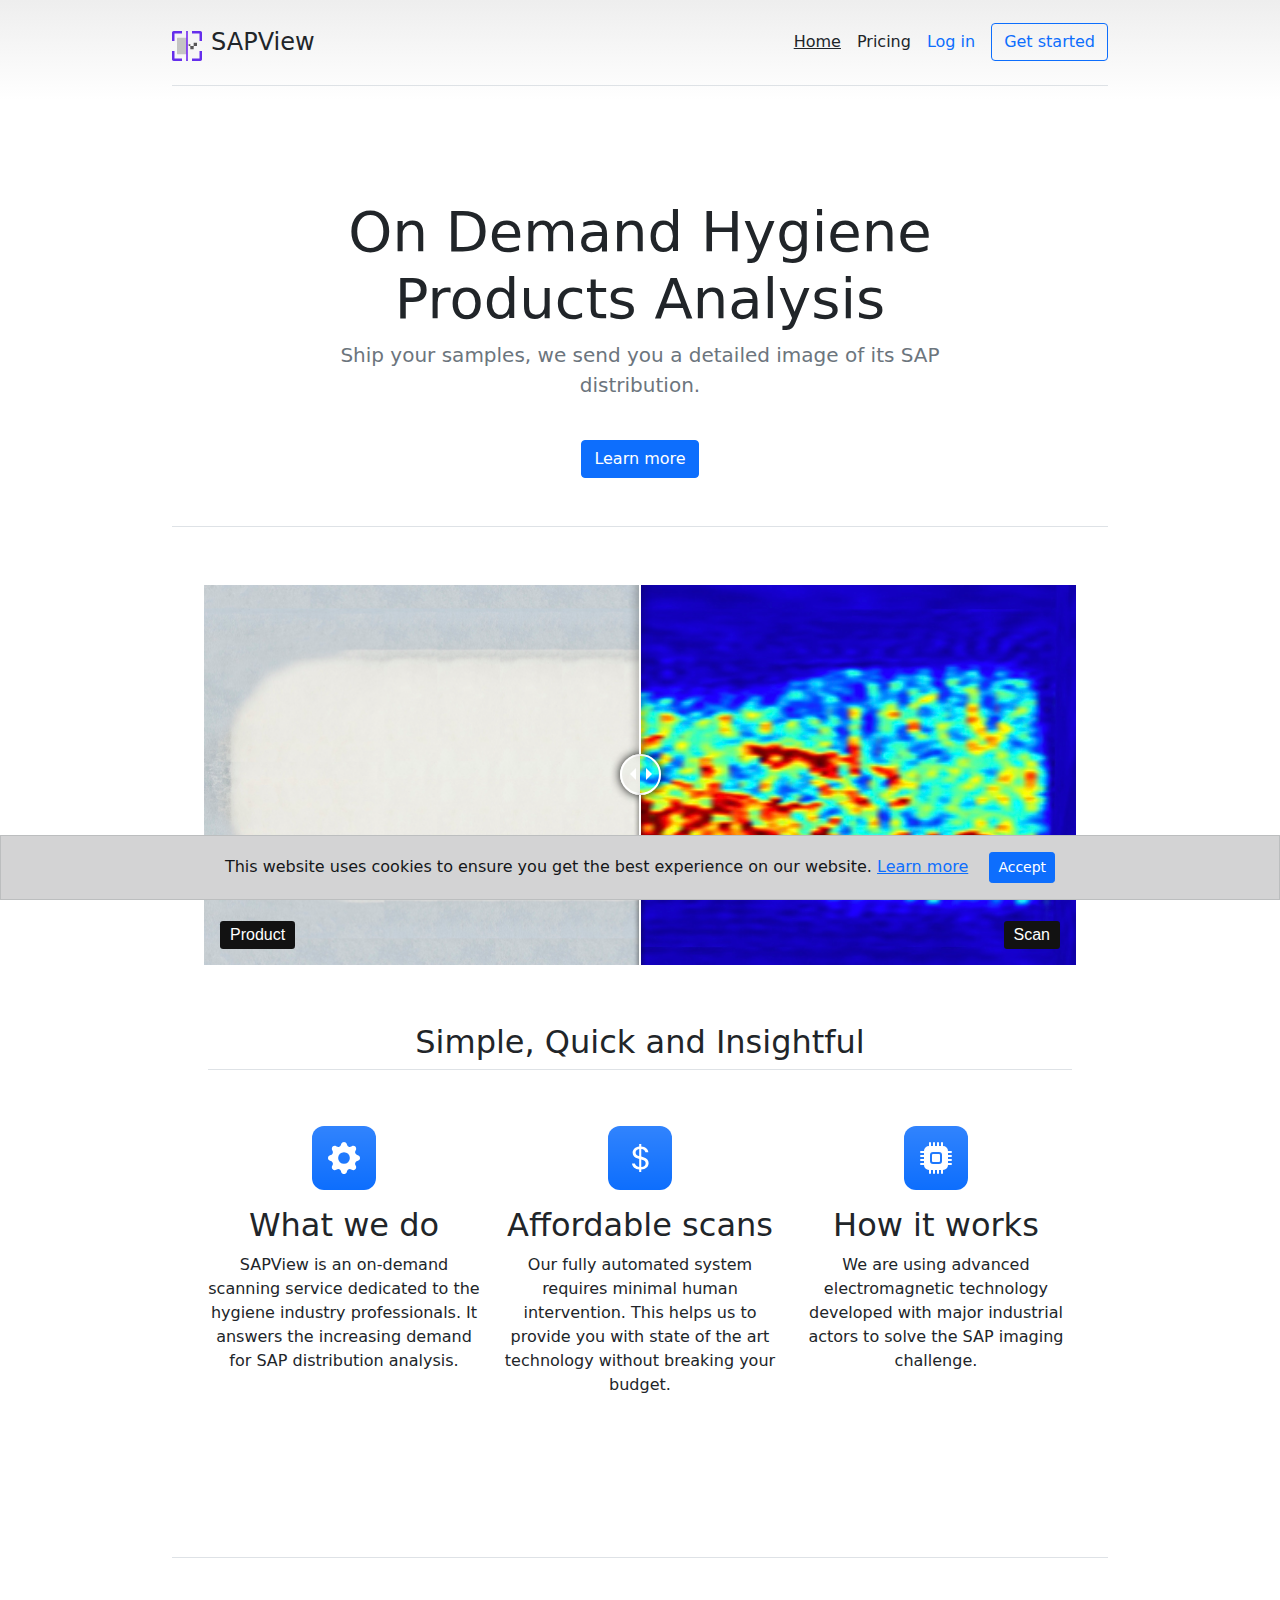
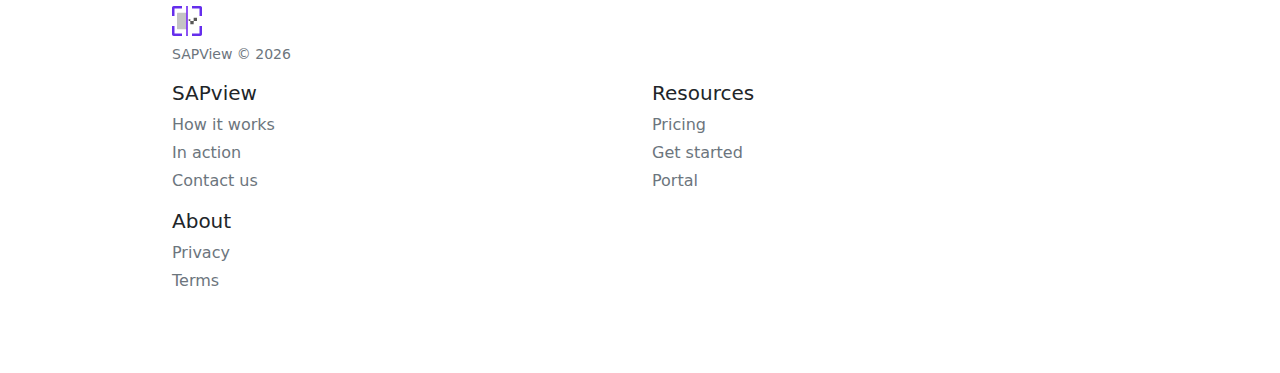
<file: index.html>
<!doctype html>
<html lang="en">
  <head>
    <meta charset="utf-8">
    <meta name="viewport" content="width=device-width, initial-scale=1">
    <meta name="description" content="SAPView website">
    <meta name="author" content="SAPView modified from Mark Otto, Jacob Thornton, and Bootstrap contributors">
    <meta name="generator" content="Hugo 0.88.1">
    <title>Home · SAPView on demand analysis</title>
    <link rel="shortcut icon" type="image/png" href="assets/brand/favicon_32x32.png" />

    <!-- Bootstrap core CSS -->
    <link href="css/bootstrap.min.css" rel="stylesheet">

    <style>
      .bd-placeholder-img {
        font-size: 1.125rem;
        text-anchor: middle;
        -webkit-user-select: none;
        -moz-user-select: none;
        user-select: none;
      }

      @media (min-width: 768px) {
        .bd-placeholder-img-lg {
          font-size: 3.5rem;
        }
      }
    </style>


    

    
    <!-- Custom styles for this template -->
    <link href="style.css" rel="stylesheet">

    <!-- Matomo -->
    <script>
      var _paq = window._paq = window._paq || [];
      /* tracker methods like "setCustomDimension" should be called before "trackPageView" */
      _paq.push(['trackPageView']);
      _paq.push(['enableLinkTracking']);
      (function() {
        var u="https://sapview.matomo.cloud/";
        _paq.push(['setTrackerUrl', u+'matomo.php']);
        _paq.push(['setSiteId', '1']);
        var d=document, g=d.createElement('script'), s=d.getElementsByTagName('script')[0];
        g.async=true; g.src='//cdn.matomo.cloud/sapview.matomo.cloud/matomo.js'; s.parentNode.insertBefore(g,s);
      })();
    </script>
<!-- End Matomo Code -->
  </head>

  <body>
    <svg xmlns="http://www.w3.org/2000/svg" style="display: none;">
      <symbol id="bootstrap" viewBox="0 0 118 94">
        <title>Bootstrap</title>
        <path fill-rule="evenodd" clip-rule="evenodd" d="M24.509 0c-6.733 0-11.715 5.893-11.492 12.284.214 6.14-.064 14.092-2.066 20.577C8.943 39.365 5.547 43.485 0 44.014v5.972c5.547.529 8.943 4.649 10.951 11.153 2.002 6.485 2.28 14.437 2.066 20.577C12.794 88.106 17.776 94 24.51 94H93.5c6.733 0 11.714-5.893 11.491-12.284-.214-6.14.064-14.092 2.066-20.577 2.009-6.504 5.396-10.624 10.943-11.153v-5.972c-5.547-.529-8.934-4.649-10.943-11.153-2.002-6.484-2.28-14.437-2.066-20.577C105.214 5.894 100.233 0 93.5 0H24.508zM80 57.863C80 66.663 73.436 72 62.543 72H44a2 2 0 01-2-2V24a2 2 0 012-2h18.437c9.083 0 15.044 4.92 15.044 12.474 0 5.302-4.01 10.049-9.119 10.88v.277C75.317 46.394 80 51.21 80 57.863zM60.521 28.34H49.948v14.934h8.905c6.884 0 10.68-2.772 10.68-7.727 0-4.643-3.264-7.207-9.012-7.207zM49.948 49.2v16.458H60.91c7.167 0 10.964-2.876 10.964-8.281 0-5.406-3.903-8.178-11.425-8.178H49.948z"></path>
      </symbol>
      <symbol id="home" viewBox="0 0 16 16">
        <path d="M8.354 1.146a.5.5 0 0 0-.708 0l-6 6A.5.5 0 0 0 1.5 7.5v7a.5.5 0 0 0 .5.5h4.5a.5.5 0 0 0 .5-.5v-4h2v4a.5.5 0 0 0 .5.5H14a.5.5 0 0 0 .5-.5v-7a.5.5 0 0 0-.146-.354L13 5.793V2.5a.5.5 0 0 0-.5-.5h-1a.5.5 0 0 0-.5.5v1.293L8.354 1.146zM2.5 14V7.707l5.5-5.5 5.5 5.5V14H10v-4a.5.5 0 0 0-.5-.5h-3a.5.5 0 0 0-.5.5v4H2.5z"/>
      </symbol>
      <symbol id="money" viewBox="0 0 16 16">
        <path d="M4 10.781c.148 1.667 1.513 2.85 3.591 3.003V15h1.043v-1.216c2.27-.179 3.678-1.438 3.678-3.3 0-1.59-.947-2.51-2.956-3.028l-.722-.187V3.467c1.122.11 1.879.714 2.07 1.616h1.47c-.166-1.6-1.54-2.748-3.54-2.875V1H7.591v1.233c-1.939.23-3.27 1.472-3.27 3.156 0 1.454.966 2.483 2.661 2.917l.61.162v4.031c-1.149-.17-1.94-.8-2.131-1.718H4zm3.391-3.836c-1.043-.263-1.6-.825-1.6-1.616 0-.944.704-1.641 1.8-1.828v3.495l-.2-.05zm1.591 1.872c1.287.323 1.852.859 1.852 1.769 0 1.097-.826 1.828-2.2 1.939V8.73l.348.086z"/>
      </symbol>
      <symbol id="question" viewBox="0 0 16 16">
        <path d="M5.255 5.786a.237.237 0 0 0 .241.247h.825c.138 0 .248-.113.266-.25.09-.656.54-1.134 1.342-1.134.686 0 1.314.343 1.314 1.168 0 .635-.374.927-.965 1.371-.673.489-1.206 1.06-1.168 1.987l.003.217a.25.25 0 0 0 .25.246h.811a.25.25 0 0 0 .25-.25v-.105c0-.718.273-.927 1.01-1.486.609-.463 1.244-.977 1.244-2.056 0-1.511-1.276-2.241-2.673-2.241-1.267 0-2.655.59-2.75 2.286zm1.557 5.763c0 .533.425.927 1.01.927.609 0 1.028-.394 1.028-.927 0-.552-.42-.94-1.029-.94-.584 0-1.009.388-1.009.94z"/>
      </symbol>
      <symbol id="speedometer2" viewBox="0 0 16 16">
        <path d="M8 4a.5.5 0 0 1 .5.5V6a.5.5 0 0 1-1 0V4.5A.5.5 0 0 1 8 4zM3.732 5.732a.5.5 0 0 1 .707 0l.915.914a.5.5 0 1 1-.708.708l-.914-.915a.5.5 0 0 1 0-.707zM2 10a.5.5 0 0 1 .5-.5h1.586a.5.5 0 0 1 0 1H2.5A.5.5 0 0 1 2 10zm9.5 0a.5.5 0 0 1 .5-.5h1.5a.5.5 0 0 1 0 1H12a.5.5 0 0 1-.5-.5zm.754-4.246a.389.389 0 0 0-.527-.02L7.547 9.31a.91.91 0 1 0 1.302 1.258l3.434-4.297a.389.389 0 0 0-.029-.518z"/>
        <path fill-rule="evenodd" d="M0 10a8 8 0 1 1 15.547 2.661c-.442 1.253-1.845 1.602-2.932 1.25C11.309 13.488 9.475 13 8 13c-1.474 0-3.31.488-4.615.911-1.087.352-2.49.003-2.932-1.25A7.988 7.988 0 0 1 0 10zm8-7a7 7 0 0 0-6.603 9.329c.203.575.923.876 1.68.63C4.397 12.533 6.358 12 8 12s3.604.532 4.923.96c.757.245 1.477-.056 1.68-.631A7 7 0 0 0 8 3z"/>
      </symbol>
      <symbol id="table" viewBox="0 0 16 16">
        <path d="M0 2a2 2 0 0 1 2-2h12a2 2 0 0 1 2 2v12a2 2 0 0 1-2 2H2a2 2 0 0 1-2-2V2zm15 2h-4v3h4V4zm0 4h-4v3h4V8zm0 4h-4v3h3a1 1 0 0 0 1-1v-2zm-5 3v-3H6v3h4zm-5 0v-3H1v2a1 1 0 0 0 1 1h3zm-4-4h4V8H1v3zm0-4h4V4H1v3zm5-3v3h4V4H6zm4 4H6v3h4V8z"/>
      </symbol>
      <symbol id="people-circle" viewBox="0 0 16 16">
        <path d="M11 6a3 3 0 1 1-6 0 3 3 0 0 1 6 0z"/>
        <path fill-rule="evenodd" d="M0 8a8 8 0 1 1 16 0A8 8 0 0 1 0 8zm8-7a7 7 0 0 0-5.468 11.37C3.242 11.226 4.805 10 8 10s4.757 1.225 5.468 2.37A7 7 0 0 0 8 1z"/>
      </symbol>
      <symbol id="grid" viewBox="0 0 16 16">
        <path d="M1 2.5A1.5 1.5 0 0 1 2.5 1h3A1.5 1.5 0 0 1 7 2.5v3A1.5 1.5 0 0 1 5.5 7h-3A1.5 1.5 0 0 1 1 5.5v-3zM2.5 2a.5.5 0 0 0-.5.5v3a.5.5 0 0 0 .5.5h3a.5.5 0 0 0 .5-.5v-3a.5.5 0 0 0-.5-.5h-3zm6.5.5A1.5 1.5 0 0 1 10.5 1h3A1.5 1.5 0 0 1 15 2.5v3A1.5 1.5 0 0 1 13.5 7h-3A1.5 1.5 0 0 1 9 5.5v-3zm1.5-.5a.5.5 0 0 0-.5.5v3a.5.5 0 0 0 .5.5h3a.5.5 0 0 0 .5-.5v-3a.5.5 0 0 0-.5-.5h-3zM1 10.5A1.5 1.5 0 0 1 2.5 9h3A1.5 1.5 0 0 1 7 10.5v3A1.5 1.5 0 0 1 5.5 15h-3A1.5 1.5 0 0 1 1 13.5v-3zm1.5-.5a.5.5 0 0 0-.5.5v3a.5.5 0 0 0 .5.5h3a.5.5 0 0 0 .5-.5v-3a.5.5 0 0 0-.5-.5h-3zm6.5.5A1.5 1.5 0 0 1 10.5 9h3a1.5 1.5 0 0 1 1.5 1.5v3a1.5 1.5 0 0 1-1.5 1.5h-3A1.5 1.5 0 0 1 9 13.5v-3zm1.5-.5a.5.5 0 0 0-.5.5v3a.5.5 0 0 0 .5.5h3a.5.5 0 0 0 .5-.5v-3a.5.5 0 0 0-.5-.5h-3z"/>
      </symbol>
      <symbol id="collection" viewBox="0 0 16 16">
        <path d="M2.5 3.5a.5.5 0 0 1 0-1h11a.5.5 0 0 1 0 1h-11zm2-2a.5.5 0 0 1 0-1h7a.5.5 0 0 1 0 1h-7zM0 13a1.5 1.5 0 0 0 1.5 1.5h13A1.5 1.5 0 0 0 16 13V6a1.5 1.5 0 0 0-1.5-1.5h-13A1.5 1.5 0 0 0 0 6v7zm1.5.5A.5.5 0 0 1 1 13V6a.5.5 0 0 1 .5-.5h13a.5.5 0 0 1 .5.5v7a.5.5 0 0 1-.5.5h-13z"/>
      </symbol>
      <symbol id="calendar3" viewBox="0 0 16 16">
        <path d="M14 0H2a2 2 0 0 0-2 2v12a2 2 0 0 0 2 2h12a2 2 0 0 0 2-2V2a2 2 0 0 0-2-2zM1 3.857C1 3.384 1.448 3 2 3h12c.552 0 1 .384 1 .857v10.286c0 .473-.448.857-1 .857H2c-.552 0-1-.384-1-.857V3.857z"/>
        <path d="M6.5 7a1 1 0 1 0 0-2 1 1 0 0 0 0 2zm3 0a1 1 0 1 0 0-2 1 1 0 0 0 0 2zm3 0a1 1 0 1 0 0-2 1 1 0 0 0 0 2zm-9 3a1 1 0 1 0 0-2 1 1 0 0 0 0 2zm3 0a1 1 0 1 0 0-2 1 1 0 0 0 0 2zm3 0a1 1 0 1 0 0-2 1 1 0 0 0 0 2zm3 0a1 1 0 1 0 0-2 1 1 0 0 0 0 2zm-9 3a1 1 0 1 0 0-2 1 1 0 0 0 0 2zm3 0a1 1 0 1 0 0-2 1 1 0 0 0 0 2zm3 0a1 1 0 1 0 0-2 1 1 0 0 0 0 2z"/>
      </symbol>
      <symbol id="chat-quote-fill" viewBox="0 0 16 16">
        <path d="M16 8c0 3.866-3.582 7-8 7a9.06 9.06 0 0 1-2.347-.306c-.584.296-1.925.864-4.181 1.234-.2.032-.352-.176-.273-.362.354-.836.674-1.95.77-2.966C.744 11.37 0 9.76 0 8c0-3.866 3.582-7 8-7s8 3.134 8 7zM7.194 6.766a1.688 1.688 0 0 0-.227-.272 1.467 1.467 0 0 0-.469-.324l-.008-.004A1.785 1.785 0 0 0 5.734 6C4.776 6 4 6.746 4 7.667c0 .92.776 1.666 1.734 1.666.343 0 .662-.095.931-.26-.137.389-.39.804-.81 1.22a.405.405 0 0 0 .011.59c.173.16.447.155.614-.01 1.334-1.329 1.37-2.758.941-3.706a2.461 2.461 0 0 0-.227-.4zM11 9.073c-.136.389-.39.804-.81 1.22a.405.405 0 0 0 .012.59c.172.16.446.155.613-.01 1.334-1.329 1.37-2.758.942-3.706a2.466 2.466 0 0 0-.228-.4 1.686 1.686 0 0 0-.227-.273 1.466 1.466 0 0 0-.469-.324l-.008-.004A1.785 1.785 0 0 0 10.07 6c-.957 0-1.734.746-1.734 1.667 0 .92.777 1.666 1.734 1.666.343 0 .662-.095.931-.26z"/>
      </symbol>
      <symbol id="cpu-fill" viewBox="0 0 16 16">
        <path d="M6.5 6a.5.5 0 0 0-.5.5v3a.5.5 0 0 0 .5.5h3a.5.5 0 0 0 .5-.5v-3a.5.5 0 0 0-.5-.5h-3z"/>
        <path d="M5.5.5a.5.5 0 0 0-1 0V2A2.5 2.5 0 0 0 2 4.5H.5a.5.5 0 0 0 0 1H2v1H.5a.5.5 0 0 0 0 1H2v1H.5a.5.5 0 0 0 0 1H2v1H.5a.5.5 0 0 0 0 1H2A2.5 2.5 0 0 0 4.5 14v1.5a.5.5 0 0 0 1 0V14h1v1.5a.5.5 0 0 0 1 0V14h1v1.5a.5.5 0 0 0 1 0V14h1v1.5a.5.5 0 0 0 1 0V14a2.5 2.5 0 0 0 2.5-2.5h1.5a.5.5 0 0 0 0-1H14v-1h1.5a.5.5 0 0 0 0-1H14v-1h1.5a.5.5 0 0 0 0-1H14v-1h1.5a.5.5 0 0 0 0-1H14A2.5 2.5 0 0 0 11.5 2V.5a.5.5 0 0 0-1 0V2h-1V.5a.5.5 0 0 0-1 0V2h-1V.5a.5.5 0 0 0-1 0V2h-1V.5zm1 4.5h3A1.5 1.5 0 0 1 11 6.5v3A1.5 1.5 0 0 1 9.5 11h-3A1.5 1.5 0 0 1 5 9.5v-3A1.5 1.5 0 0 1 6.5 5z"/>
      </symbol>
      <symbol id="gear-fill" viewBox="0 0 16 16">
        <path d="M9.405 1.05c-.413-1.4-2.397-1.4-2.81 0l-.1.34a1.464 1.464 0 0 1-2.105.872l-.31-.17c-1.283-.698-2.686.705-1.987 1.987l.169.311c.446.82.023 1.841-.872 2.105l-.34.1c-1.4.413-1.4 2.397 0 2.81l.34.1a1.464 1.464 0 0 1 .872 2.105l-.17.31c-.698 1.283.705 2.686 1.987 1.987l.311-.169a1.464 1.464 0 0 1 2.105.872l.1.34c.413 1.4 2.397 1.4 2.81 0l.1-.34a1.464 1.464 0 0 1 2.105-.872l.31.17c1.283.698 2.686-.705 1.987-1.987l-.169-.311a1.464 1.464 0 0 1 .872-2.105l.34-.1c1.4-.413 1.4-2.397 0-2.81l-.34-.1a1.464 1.464 0 0 1-.872-2.105l.17-.31c.698-1.283-.705-2.686-1.987-1.987l-.311.169a1.464 1.464 0 0 1-2.105-.872l-.1-.34zM8 10.93a2.929 2.929 0 1 1 0-5.86 2.929 2.929 0 0 1 0 5.858z"/>
      </symbol>
      <symbol id="speedometer" viewBox="0 0 16 16">
        <path d="M8 2a.5.5 0 0 1 .5.5V4a.5.5 0 0 1-1 0V2.5A.5.5 0 0 1 8 2zM3.732 3.732a.5.5 0 0 1 .707 0l.915.914a.5.5 0 1 1-.708.708l-.914-.915a.5.5 0 0 1 0-.707zM2 8a.5.5 0 0 1 .5-.5h1.586a.5.5 0 0 1 0 1H2.5A.5.5 0 0 1 2 8zm9.5 0a.5.5 0 0 1 .5-.5h1.5a.5.5 0 0 1 0 1H12a.5.5 0 0 1-.5-.5zm.754-4.246a.389.389 0 0 0-.527-.02L7.547 7.31A.91.91 0 1 0 8.85 8.569l3.434-4.297a.389.389 0 0 0-.029-.518z"/>
        <path fill-rule="evenodd" d="M6.664 15.889A8 8 0 1 1 9.336.11a8 8 0 0 1-2.672 15.78zm-4.665-4.283A11.945 11.945 0 0 1 8 10c2.186 0 4.236.585 6.001 1.606a7 7 0 1 0-12.002 0z"/>
      </symbol>
      <symbol id="toggles2" viewBox="0 0 16 16">
        <path d="M9.465 10H12a2 2 0 1 1 0 4H9.465c.34-.588.535-1.271.535-2 0-.729-.195-1.412-.535-2z"/>
        <path d="M6 15a3 3 0 1 0 0-6 3 3 0 0 0 0 6zm0 1a4 4 0 1 1 0-8 4 4 0 0 1 0 8zm.535-10a3.975 3.975 0 0 1-.409-1H4a1 1 0 0 1 0-2h2.126c.091-.355.23-.69.41-1H4a2 2 0 1 0 0 4h2.535z"/>
        <path d="M14 4a4 4 0 1 1-8 0 4 4 0 0 1 8 0z"/>
      </symbol>
      <symbol id="tools" viewBox="0 0 16 16">
        <path d="M1 0L0 1l2.2 3.081a1 1 0 0 0 .815.419h.07a1 1 0 0 1 .708.293l2.675 2.675-2.617 2.654A3.003 3.003 0 0 0 0 13a3 3 0 1 0 5.878-.851l2.654-2.617.968.968-.305.914a1 1 0 0 0 .242 1.023l3.356 3.356a1 1 0 0 0 1.414 0l1.586-1.586a1 1 0 0 0 0-1.414l-3.356-3.356a1 1 0 0 0-1.023-.242L10.5 9.5l-.96-.96 2.68-2.643A3.005 3.005 0 0 0 16 3c0-.269-.035-.53-.102-.777l-2.14 2.141L12 4l-.364-1.757L13.777.102a3 3 0 0 0-3.675 3.68L7.462 6.46 4.793 3.793a1 1 0 0 1-.293-.707v-.071a1 1 0 0 0-.419-.814L1 0zm9.646 10.646a.5.5 0 0 1 .708 0l3 3a.5.5 0 0 1-.708.708l-3-3a.5.5 0 0 1 0-.708zM3 11l.471.242.529.026.287.445.445.287.026.529L5 13l-.242.471-.026.529-.445.287-.287.445-.529.026L3 15l-.471-.242L2 14.732l-.287-.445L1.268 14l-.026-.529L1 13l.242-.471.026-.529.445-.287.287-.445.529-.026L3 11z"/>
      </symbol>
      <symbol id="chevron-right" viewBox="0 0 16 16">
        <path fill-rule="evenodd" d="M4.646 1.646a.5.5 0 0 1 .708 0l6 6a.5.5 0 0 1 0 .708l-6 6a.5.5 0 0 1-.708-.708L10.293 8 4.646 2.354a.5.5 0 0 1 0-.708z"/>
      </symbol>
      <symbol id="geo-fill" viewBox="0 0 16 16">
        <path fill-rule="evenodd" d="M4 4a4 4 0 1 1 4.5 3.969V13.5a.5.5 0 0 1-1 0V7.97A4 4 0 0 1 4 3.999zm2.493 8.574a.5.5 0 0 1-.411.575c-.712.118-1.28.295-1.655.493a1.319 1.319 0 0 0-.37.265.301.301 0 0 0-.057.09V14l.002.008a.147.147 0 0 0 .016.033.617.617 0 0 0 .145.15c.165.13.435.27.813.395.751.25 1.82.414 3.024.414s2.273-.163 3.024-.414c.378-.126.648-.265.813-.395a.619.619 0 0 0 .146-.15.148.148 0 0 0 .015-.033L12 14v-.004a.301.301 0 0 0-.057-.09 1.318 1.318 0 0 0-.37-.264c-.376-.198-.943-.375-1.655-.493a.5.5 0 1 1 .164-.986c.77.127 1.452.328 1.957.594C12.5 13 13 13.4 13 14c0 .426-.26.752-.544.977-.29.228-.68.413-1.116.558-.878.293-2.059.465-3.34.465-1.281 0-2.462-.172-3.34-.465-.436-.145-.826-.33-1.116-.558C3.26 14.752 3 14.426 3 14c0-.599.5-1 .961-1.243.505-.266 1.187-.467 1.957-.594a.5.5 0 0 1 .575.411z"/>
      </symbol>
    </svg>

    <div class="container py-3">
      <header>
        <div class="d-flex flex-column flex-md-row align-items-center pb-3 mb-4 border-bottom">
          <a class="me-3 py-2 text-dark text-decoration-none" href="index.html"><img src="assets/brand/logo.svg" width="30" height="30" class="me-1" viewBox="0 0 118 94" role="img">
          <span class="fs-4 text-dark text-decoration-none">SAPView</span>

          <nav class="d-inline-flex mt-2 mt-md-0 ms-md-auto">
            <a class="me-3 py-2 text-dark active" href="index.html">Home</a>
            <a class="me-3 py-2 text-dark text-decoration-none" href="pricing.html">Pricing</a>
            <a class="me-3 py-2 text-primary text-decoration-none" href="signin.html">Log in</a>
          </nav>
          <a class="btn btn-outline-primary" href="getstarted.html">Get started</a>
        </div>

      </header>

      <main>
        <div class="px-6 pt-5 my-5 text-center border-bottom">
          <div class="pricing-header p-3 pb-md-4 mx-auto text-center">
            <h1 class="display-4 fw-normal">On Demand Hygiene Products Analysis</h1>
            <p class="fs-5 text-muted">Ship your samples, we send you a detailed image of its SAP distribution.</p>
          </div>
          <div class="col-lg-9 mx-auto">
            <div class="d-grid gap-2 d-sm-flex justify-content-sm-center mb-5">
              <a class="btn btn-primary" href="#TheTechnology" role="button">Learn more</a>
             <!-- <button type="button" class="btn btn-primary btn-lg px-4 me-sm-3" >Learn more</button>-->
              <!-- <button type="button" class="btn btn-outline-secondary btn-lg px-4">Log In</button> -->
            </div>
          </div>
        </div>
        
        <div class="container-fluid no-gutters media-resource-wrapper">
          <!-- <img src="assets/img/img_comb.jpg" class="img-fluid rounded-2 shadow-lg mb-4" alt="Example image" width="700" height="500" loading="lazy"> -->
          <div ng-class="vm.someFlag? 'col-sm-12' : 'col-sm-8'">
            <div class="mainSection">
              <div id="one" class="bal-container">
                <div class="bal-after">
                    <img src="assets/img/img_scan.jpeg"  class="img-fluid">
                    <div class="bal-afterPosition afterLabel">
                        Scan
                    </div>
                </div>
    
                <div class="bal-before">
                    <div class="bal-before-inset">
                        <img src="assets/img/img_optical.jpg" class="img-fluid">
                        <div class="bal-beforePosition beforeLabel">
                            Product
                        </div>
                    </div>
                </div>
    
                <div class="bal-handle">
                  <span class="handle-left-arrow"></span>
                  <span class="handle-right-arrow"></span>
                </div>
    
              </div>
            </div>
          </div>
        </div>
        <!-- <div class="overflow-hidden" style="max-height: 30vh;">
          <div class="container px-5">
            <img src="assets/img/img_comb.jpg" class="img-fluid rounded-3 shadow-lg mb-4" alt="Example image" width="700" height="500" loading="lazy">
          </div>
        </div>-->
        


        <div class="container-fluid no-gutters media-resource-wrapper">

        <div class="container px-4 py-5" id="TheTechnology" >
          <h2 class="pb-2 border-bottom text-center">Simple, Quick and Insightful</h2>
          <div class="row g-4 py-5 row-cols-1 row-cols-lg-3 text-center">
            <div class="feature col">
              <div class="feature-icon bg-primary bg-gradient">
                <svg class="bi" width="1em" height="1em"><use xlink:href="#gear-fill"/></svg>
              </div>
              <h2>What we do</h2>
              <p>SAPView is an on-demand scanning service dedicated to the hygiene industry professionals. It answers the increasing demand for SAP distribution analysis.</p>
              <!-- <a href="#" class="icon-link">
                Call to action
                <svg class="bi" width="1em" height="1em"><use xlink:href="#chevron-right"/></svg>
              </a> -->
            </div>
            <div class="feature col">
              <div class="feature-icon bg-primary bg-gradient">
                <svg class="bi" width="1em" height="1em"><use xlink:href="#money"/></svg>
              </div>
              <h2>Affordable scans</h2>
              <p>Our fully automated system requires minimal human intervention. This helps us to provide you with state of the art technology without breaking your budget.</p>
              <!-- <a href="#" class="icon-link">
                Call to action
                <svg class="bi" width="1em" height="1em"><use xlink:href="#chevron-right"/></svg>
              </a> -->
            </div>
            <div class="feature col">
              <div class="feature-icon bg-primary bg-gradient">
                <svg class="bi" width="1em" height="1em"><use xlink:href="#cpu-fill"/></svg>
              </div>
              <h2>How it works</h2>
              <p>We are using advanced electromagnetic technology developed with major industrial actors to solve the SAP imaging challenge.</p>
              <a href="#" class="icon-link">
                <!-- Call to action
                <svg class="bi" width="1em" height="1em"><use xlink:href="#chevron-right"/></svg> -->
              </a>
            </div>
          </div>
        </div>
      
      </main>
    
    
      <!-- Slider Script -->
      <script src="js/script.js"></script>
      <script>new BeforeAfter({id: '#one'});</script>
      <!-- End of Slider Script -->

    
      <footer class="pt-4 my-md-5 pt-md-5 border-top">
        <div class="row">
          <div class="col-12 col-md">
            <img class="mb-2" src="assets/brand/logo.svg" alt="" width="30" height="30">
            <small class="d-block mb-3 text-muted">SAPView &copy; <script>document.write(/\d{4}/.exec(Date())[0])</script></small>
          </div>
          <div class="col-6 col-md">
            <h5>SAPview</h5>
            <ul class="list-unstyled text-small">
              <li class="mb-1"><a class="link-secondary text-decoration-none" href="index.html">How it works</a></li>
              <li class="mb-1"><a class="link-secondary text-decoration-none" href="gallery.html">In action</a></li>
              <li class="mb-1"><a class="link-secondary text-decoration-none" href="contact.html">Contact us</a></li>
            </ul>
          </div>
          <div class="col-6 col-md">
            <h5>Resources</h5>
            <ul class="list-unstyled text-small">
              <li class="mb-1"><a class="link-secondary text-decoration-none" href="pricing.html">Pricing</a></li>
              <li class="mb-1"><a class="link-secondary text-decoration-none" href="getstarted.html">Get started</a></li>
              <li class="mb-1"><a class="link-secondary text-decoration-none" href="signin.html">Portal</a></li>
            </ul>
          </div>
          <div class="col-6 col-md">
            <h5>About</h5>
            <ul class="list-unstyled text-small">
              <li class="mb-1"><a class="link-secondary text-decoration-none" href="privacy.html">Privacy</a></li>
              <li class="mb-1"><a class="link-secondary text-decoration-none" href="terms.html">Terms</a></li>
            </ul>
          </div>
        </div>
      </footer>

    </div>


    <!-- Cookie Banner -->
    <script async src="js/cookie-banner.js"></script>

    <!-- Cookie Banner -->
    <div id="cb-cookie-banner" class="alert alert-dark text-center mb-0" role="alert">
      This website uses cookies to ensure you get the best experience on our website.
      <a href="privacy.html" target="blank">Learn more</a>
      <button type="button" class="btn btn-primary btn-sm ms-3" onclick="window.cb_hideCookieBanner()">
        Accept
      </button>
    </div>
    <!-- End of Cookie Banner -->


  </body>
</html>
</file>
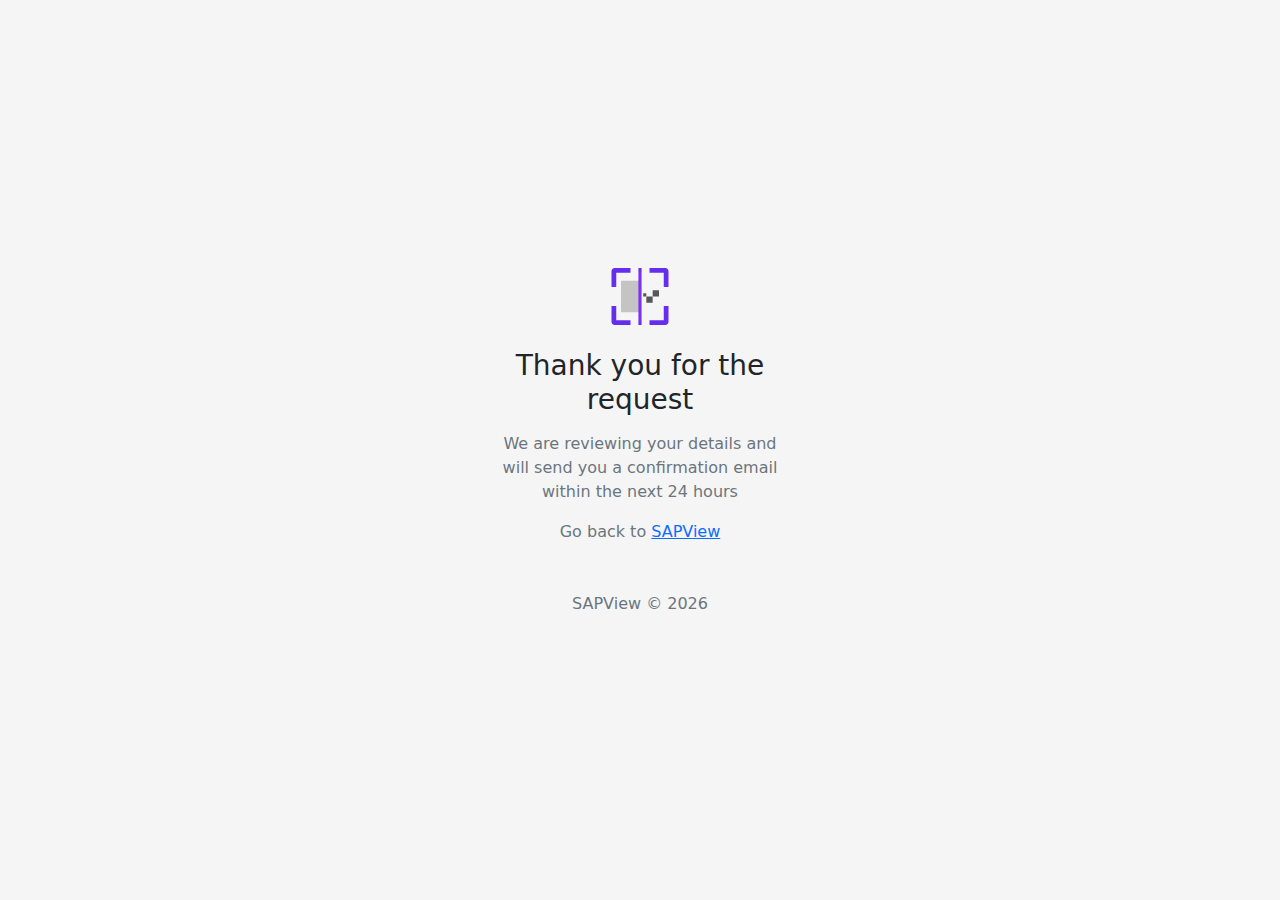
<file: confirmation.html>
<!doctype html>
<html lang="en">
  <head>
    <meta charset="utf-8">
    <meta name="viewport" content="width=device-width, initial-scale=1">
    <meta name="description" content="">
    <meta name="author" content="Mark Otto, Jacob Thornton, and Bootstrap contributors">
    <meta name="generator" content="Hugo 0.88.1">
    <title>Signin Template · Bootstrap v5.1</title>

    <link rel="canonical" href="https://getbootstrap.com/docs/5.1/examples/sign-in/">

    

    <!-- Bootstrap core CSS -->
<link href="css/bootstrap.min.css" rel="stylesheet">

    <style>
      .bd-placeholder-img {
        font-size: 1.125rem;
        text-anchor: middle;
        -webkit-user-select: none;
        -moz-user-select: none;
        user-select: none;
      }

      @media (min-width: 768px) {
        .bd-placeholder-img-lg {
          font-size: 3.5rem;
        }
      }
    </style>

    
    <!-- Custom styles for this template -->
    <link href="css/signin.css" rel="stylesheet">
  </head>
  <body class="text-center">
    
<main class="form-signin">
  <form>
    <a href="index.html"><img class="mb-4" src="assets/brand/logo.svg" alt="" width="72" height="57"></a>
    <h1 class="h3 mb-3 fw-normal">Thank you for the request</h1>
    <p class="mt-3 mb-1 text-center fw-lighter text-muted">We are reviewing your details and will send you a confirmation email within the next 24 hours</p>


    <p class="mt-3 mb-1 text-center fw-lighter text-muted">Go back to
      <a href="index.html" >SAPView</a>
    </p>




    <p class="mt-5 mb-3 text-muted">SAPView &copy; <script>document.write(/\d{4}/.exec(Date())[0])</script></p>
  </form>
</main>


    
  </body>
</html>
</file>
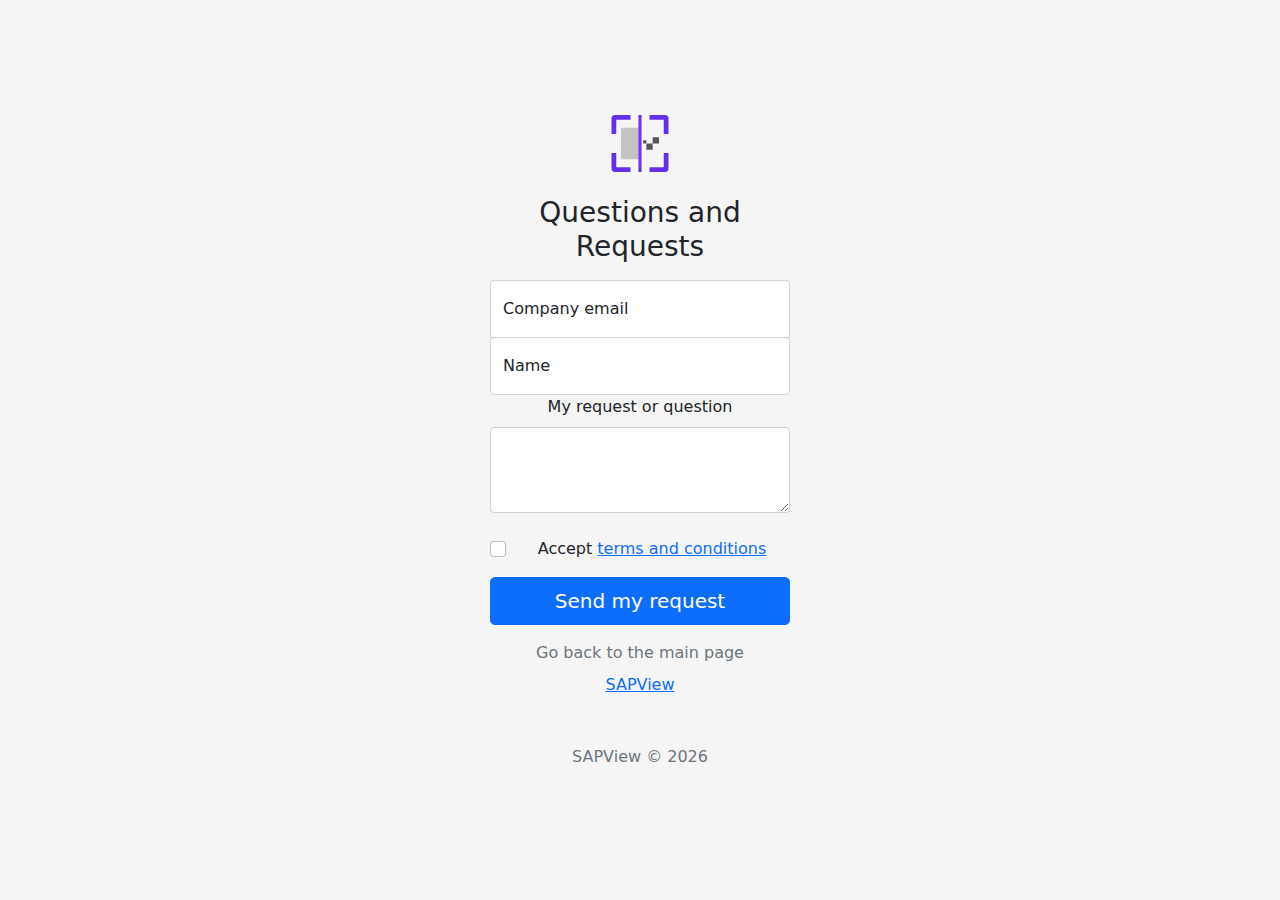
<file: contact.html>
<!doctype html>
<html lang="en">
  <head>
    <meta charset="utf-8">
    <meta name="viewport" content="width=device-width, initial-scale=1">
    <meta name="description" content="">
    <meta name="author" content="Mark Otto, Jacob Thornton, and Bootstrap contributors">
    <meta name="generator" content="Hugo 0.88.1">
    <title>Signin Template · Bootstrap v5.1</title>

    <link rel="canonical" href="https://getbootstrap.com/docs/5.1/examples/sign-in/">

    

    <!-- Bootstrap core CSS -->
<link href="css/bootstrap.min.css" rel="stylesheet">

    <style>
      .bd-placeholder-img {
        font-size: 1.125rem;
        text-anchor: middle;
        -webkit-user-select: none;
        -moz-user-select: none;
        user-select: none;
      }

      @media (min-width: 768px) {
        .bd-placeholder-img-lg {
          font-size: 3.5rem;
        }
      }
    </style>

    
    <!-- Custom styles for this template -->
    <!-- <link href="signin.css" rel="stylesheet"> -->
    <link href="css/signin.css" rel="stylesheet">
  </head>
  <body class="text-center">


    <main class="form-signin">
      <a href="index.html"><img class="mb-4" src="assets/brand/logo.svg" alt="" width="72" height="57"></a>
      <h1 class="h3 mb-3 fw-normal">Questions and Requests</h1>

        <form method="POST" action="https://script.google.com/macros/s/AKfycbw4BaxWhyIXJTRgJrd3b0w2hDPPvBoxl2-SW-16aEH_8PhrAe8VI0u3HmebkFboukGD/exec" id="my-form">
          <div class="form-floating">
            <input name="Email" type="email" placeholder="Email" class="form-control" id="floatingEmail" required>
            <label for="floatingEmail">Company email</label>
          </div>
          <div class="form-floating">
            <input name="Name" type="text" placeholder="Name"  class="form-control" id="floatingName" required>
            <label for="floatingName">Name</label>
          </div>

          <div class="mb-4">
            <label for="Message" class="form-label">My request or question</label>
            <textarea name="Message" class="form-control" id="Message" rows="3"></textarea>
          </div>

          <!-- <div class="form-floating">
            <input name="Question" type="text" placeholder="Question"  class="form-control" id="floatingQuestion" required>
            <textarea for="floatingQuestion">Question or request</textarea>
          </div> -->

          <div class="form-check mt-3 mb-3">
            <input class="form-check-input" type="checkbox" value="" id="invalidCheck2" required>
            <label class="form-check-label" for="invalidCheck2"> Accept <a href="terms.html" >terms and conditions</a>
            </label>
          </div>
          
          <button class="w-100 btn btn-lg btn-primary" type="submit">Send my request</button>

          
       </form>

       <p class="mt-3 mb-1 text-center fw-lighter text-muted">Go back to the main page</p>
        <p class="mt-2 mb-3">
          <a href="index.html" >SAPView</a>
        </p>

       <p class="mt-5 mb-3 text-muted">SAPView &copy; <script>document.write(/\d{4}/.exec(Date())[0])</script></p>
    </main>

    <script src="js/redirect.js"></script>
        <!-- JavaScript -->
    <!-- popper and bootstrap -->
    <script src="js/popper.min.js"></script>
    <script src="js/bootstrap.bundle.min.js"></script>

    <script>
      var tooltipTriggerList = [].slice.call(document.querySelectorAll('[data-bs-toggle="tooltip"]'))
      var tooltipList = tooltipTriggerList.map(function (tooltipTriggerEl) {
        return new bootstrap.Tooltip(tooltipTriggerEl)
        })
    </script>

    
  </body>
</html>
</file>
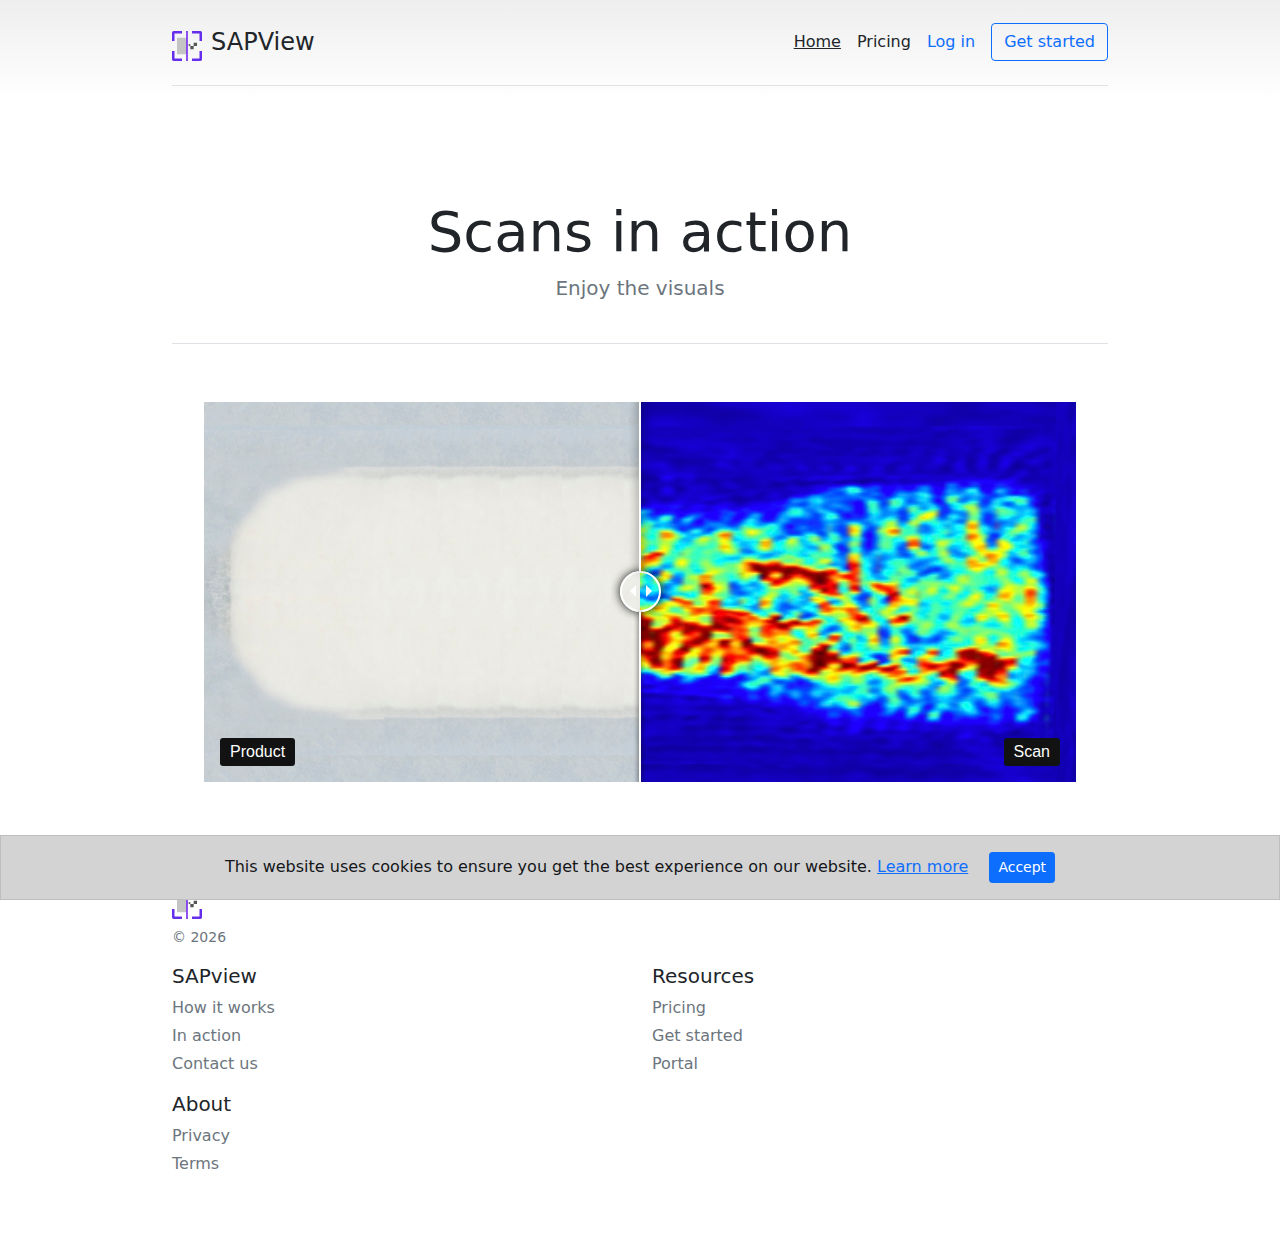
<file: gallery.html>
<!doctype html>
<html lang="en">
  <head>
    <meta charset="utf-8">
    <meta name="viewport" content="width=device-width, initial-scale=1">
    <meta name="description" content="SAPView website">
    <meta name="author" content="SAPView modified from Mark Otto, Jacob Thornton, and Bootstrap contributors">
    <meta name="generator" content="Hugo 0.88.1">
    <title>Home · SAPView on demand analysis</title>
    <link rel="shortcut icon" type="image/png" href="assets/brand/favicon_32x32.png" />

    <!-- Bootstrap core CSS -->
    <link href="css/bootstrap.min.css" rel="stylesheet">

    <style>
      .bd-placeholder-img {
        font-size: 1.125rem;
        text-anchor: middle;
        -webkit-user-select: none;
        -moz-user-select: none;
        user-select: none;
      }

      @media (min-width: 768px) {
        .bd-placeholder-img-lg {
          font-size: 3.5rem;
        }
      }
    </style>

    
    <!-- Custom styles for this template -->
    <link href="style.css" rel="stylesheet">
  </head>

  <body>
    <svg xmlns="http://www.w3.org/2000/svg" style="display: none;">
      <symbol id="home" viewBox="0 0 16 16">
        <path d="M8.354 1.146a.5.5 0 0 0-.708 0l-6 6A.5.5 0 0 0 1.5 7.5v7a.5.5 0 0 0 .5.5h4.5a.5.5 0 0 0 .5-.5v-4h2v4a.5.5 0 0 0 .5.5H14a.5.5 0 0 0 .5-.5v-7a.5.5 0 0 0-.146-.354L13 5.793V2.5a.5.5 0 0 0-.5-.5h-1a.5.5 0 0 0-.5.5v1.293L8.354 1.146zM2.5 14V7.707l5.5-5.5 5.5 5.5V14H10v-4a.5.5 0 0 0-.5-.5h-3a.5.5 0 0 0-.5.5v4H2.5z"/>
      </symbol>
      <symbol id="money" viewBox="0 0 16 16">
        <path d="M4 10.781c.148 1.667 1.513 2.85 3.591 3.003V15h1.043v-1.216c2.27-.179 3.678-1.438 3.678-3.3 0-1.59-.947-2.51-2.956-3.028l-.722-.187V3.467c1.122.11 1.879.714 2.07 1.616h1.47c-.166-1.6-1.54-2.748-3.54-2.875V1H7.591v1.233c-1.939.23-3.27 1.472-3.27 3.156 0 1.454.966 2.483 2.661 2.917l.61.162v4.031c-1.149-.17-1.94-.8-2.131-1.718H4zm3.391-3.836c-1.043-.263-1.6-.825-1.6-1.616 0-.944.704-1.641 1.8-1.828v3.495l-.2-.05zm1.591 1.872c1.287.323 1.852.859 1.852 1.769 0 1.097-.826 1.828-2.2 1.939V8.73l.348.086z"/>
      </symbol>
      <symbol id="question" viewBox="0 0 16 16">
        <path d="M5.255 5.786a.237.237 0 0 0 .241.247h.825c.138 0 .248-.113.266-.25.09-.656.54-1.134 1.342-1.134.686 0 1.314.343 1.314 1.168 0 .635-.374.927-.965 1.371-.673.489-1.206 1.06-1.168 1.987l.003.217a.25.25 0 0 0 .25.246h.811a.25.25 0 0 0 .25-.25v-.105c0-.718.273-.927 1.01-1.486.609-.463 1.244-.977 1.244-2.056 0-1.511-1.276-2.241-2.673-2.241-1.267 0-2.655.59-2.75 2.286zm1.557 5.763c0 .533.425.927 1.01.927.609 0 1.028-.394 1.028-.927 0-.552-.42-.94-1.029-.94-.584 0-1.009.388-1.009.94z"/>
      </symbol>
      <symbol id="speedometer2" viewBox="0 0 16 16">
        <path d="M8 4a.5.5 0 0 1 .5.5V6a.5.5 0 0 1-1 0V4.5A.5.5 0 0 1 8 4zM3.732 5.732a.5.5 0 0 1 .707 0l.915.914a.5.5 0 1 1-.708.708l-.914-.915a.5.5 0 0 1 0-.707zM2 10a.5.5 0 0 1 .5-.5h1.586a.5.5 0 0 1 0 1H2.5A.5.5 0 0 1 2 10zm9.5 0a.5.5 0 0 1 .5-.5h1.5a.5.5 0 0 1 0 1H12a.5.5 0 0 1-.5-.5zm.754-4.246a.389.389 0 0 0-.527-.02L7.547 9.31a.91.91 0 1 0 1.302 1.258l3.434-4.297a.389.389 0 0 0-.029-.518z"/>
        <path fill-rule="evenodd" d="M0 10a8 8 0 1 1 15.547 2.661c-.442 1.253-1.845 1.602-2.932 1.25C11.309 13.488 9.475 13 8 13c-1.474 0-3.31.488-4.615.911-1.087.352-2.49.003-2.932-1.25A7.988 7.988 0 0 1 0 10zm8-7a7 7 0 0 0-6.603 9.329c.203.575.923.876 1.68.63C4.397 12.533 6.358 12 8 12s3.604.532 4.923.96c.757.245 1.477-.056 1.68-.631A7 7 0 0 0 8 3z"/>
      </symbol>
      <symbol id="table" viewBox="0 0 16 16">
        <path d="M0 2a2 2 0 0 1 2-2h12a2 2 0 0 1 2 2v12a2 2 0 0 1-2 2H2a2 2 0 0 1-2-2V2zm15 2h-4v3h4V4zm0 4h-4v3h4V8zm0 4h-4v3h3a1 1 0 0 0 1-1v-2zm-5 3v-3H6v3h4zm-5 0v-3H1v2a1 1 0 0 0 1 1h3zm-4-4h4V8H1v3zm0-4h4V4H1v3zm5-3v3h4V4H6zm4 4H6v3h4V8z"/>
      </symbol>
      <symbol id="people-circle" viewBox="0 0 16 16">
        <path d="M11 6a3 3 0 1 1-6 0 3 3 0 0 1 6 0z"/>
        <path fill-rule="evenodd" d="M0 8a8 8 0 1 1 16 0A8 8 0 0 1 0 8zm8-7a7 7 0 0 0-5.468 11.37C3.242 11.226 4.805 10 8 10s4.757 1.225 5.468 2.37A7 7 0 0 0 8 1z"/>
      </symbol>
      <symbol id="grid" viewBox="0 0 16 16">
        <path d="M1 2.5A1.5 1.5 0 0 1 2.5 1h3A1.5 1.5 0 0 1 7 2.5v3A1.5 1.5 0 0 1 5.5 7h-3A1.5 1.5 0 0 1 1 5.5v-3zM2.5 2a.5.5 0 0 0-.5.5v3a.5.5 0 0 0 .5.5h3a.5.5 0 0 0 .5-.5v-3a.5.5 0 0 0-.5-.5h-3zm6.5.5A1.5 1.5 0 0 1 10.5 1h3A1.5 1.5 0 0 1 15 2.5v3A1.5 1.5 0 0 1 13.5 7h-3A1.5 1.5 0 0 1 9 5.5v-3zm1.5-.5a.5.5 0 0 0-.5.5v3a.5.5 0 0 0 .5.5h3a.5.5 0 0 0 .5-.5v-3a.5.5 0 0 0-.5-.5h-3zM1 10.5A1.5 1.5 0 0 1 2.5 9h3A1.5 1.5 0 0 1 7 10.5v3A1.5 1.5 0 0 1 5.5 15h-3A1.5 1.5 0 0 1 1 13.5v-3zm1.5-.5a.5.5 0 0 0-.5.5v3a.5.5 0 0 0 .5.5h3a.5.5 0 0 0 .5-.5v-3a.5.5 0 0 0-.5-.5h-3zm6.5.5A1.5 1.5 0 0 1 10.5 9h3a1.5 1.5 0 0 1 1.5 1.5v3a1.5 1.5 0 0 1-1.5 1.5h-3A1.5 1.5 0 0 1 9 13.5v-3zm1.5-.5a.5.5 0 0 0-.5.5v3a.5.5 0 0 0 .5.5h3a.5.5 0 0 0 .5-.5v-3a.5.5 0 0 0-.5-.5h-3z"/>
      </symbol>
      <symbol id="collection" viewBox="0 0 16 16">
        <path d="M2.5 3.5a.5.5 0 0 1 0-1h11a.5.5 0 0 1 0 1h-11zm2-2a.5.5 0 0 1 0-1h7a.5.5 0 0 1 0 1h-7zM0 13a1.5 1.5 0 0 0 1.5 1.5h13A1.5 1.5 0 0 0 16 13V6a1.5 1.5 0 0 0-1.5-1.5h-13A1.5 1.5 0 0 0 0 6v7zm1.5.5A.5.5 0 0 1 1 13V6a.5.5 0 0 1 .5-.5h13a.5.5 0 0 1 .5.5v7a.5.5 0 0 1-.5.5h-13z"/>
      </symbol>
      <symbol id="calendar3" viewBox="0 0 16 16">
        <path d="M14 0H2a2 2 0 0 0-2 2v12a2 2 0 0 0 2 2h12a2 2 0 0 0 2-2V2a2 2 0 0 0-2-2zM1 3.857C1 3.384 1.448 3 2 3h12c.552 0 1 .384 1 .857v10.286c0 .473-.448.857-1 .857H2c-.552 0-1-.384-1-.857V3.857z"/>
        <path d="M6.5 7a1 1 0 1 0 0-2 1 1 0 0 0 0 2zm3 0a1 1 0 1 0 0-2 1 1 0 0 0 0 2zm3 0a1 1 0 1 0 0-2 1 1 0 0 0 0 2zm-9 3a1 1 0 1 0 0-2 1 1 0 0 0 0 2zm3 0a1 1 0 1 0 0-2 1 1 0 0 0 0 2zm3 0a1 1 0 1 0 0-2 1 1 0 0 0 0 2zm3 0a1 1 0 1 0 0-2 1 1 0 0 0 0 2zm-9 3a1 1 0 1 0 0-2 1 1 0 0 0 0 2zm3 0a1 1 0 1 0 0-2 1 1 0 0 0 0 2zm3 0a1 1 0 1 0 0-2 1 1 0 0 0 0 2z"/>
      </symbol>
      <symbol id="chat-quote-fill" viewBox="0 0 16 16">
        <path d="M16 8c0 3.866-3.582 7-8 7a9.06 9.06 0 0 1-2.347-.306c-.584.296-1.925.864-4.181 1.234-.2.032-.352-.176-.273-.362.354-.836.674-1.95.77-2.966C.744 11.37 0 9.76 0 8c0-3.866 3.582-7 8-7s8 3.134 8 7zM7.194 6.766a1.688 1.688 0 0 0-.227-.272 1.467 1.467 0 0 0-.469-.324l-.008-.004A1.785 1.785 0 0 0 5.734 6C4.776 6 4 6.746 4 7.667c0 .92.776 1.666 1.734 1.666.343 0 .662-.095.931-.26-.137.389-.39.804-.81 1.22a.405.405 0 0 0 .011.59c.173.16.447.155.614-.01 1.334-1.329 1.37-2.758.941-3.706a2.461 2.461 0 0 0-.227-.4zM11 9.073c-.136.389-.39.804-.81 1.22a.405.405 0 0 0 .012.59c.172.16.446.155.613-.01 1.334-1.329 1.37-2.758.942-3.706a2.466 2.466 0 0 0-.228-.4 1.686 1.686 0 0 0-.227-.273 1.466 1.466 0 0 0-.469-.324l-.008-.004A1.785 1.785 0 0 0 10.07 6c-.957 0-1.734.746-1.734 1.667 0 .92.777 1.666 1.734 1.666.343 0 .662-.095.931-.26z"/>
      </symbol>
      <symbol id="cpu-fill" viewBox="0 0 16 16">
        <path d="M6.5 6a.5.5 0 0 0-.5.5v3a.5.5 0 0 0 .5.5h3a.5.5 0 0 0 .5-.5v-3a.5.5 0 0 0-.5-.5h-3z"/>
        <path d="M5.5.5a.5.5 0 0 0-1 0V2A2.5 2.5 0 0 0 2 4.5H.5a.5.5 0 0 0 0 1H2v1H.5a.5.5 0 0 0 0 1H2v1H.5a.5.5 0 0 0 0 1H2v1H.5a.5.5 0 0 0 0 1H2A2.5 2.5 0 0 0 4.5 14v1.5a.5.5 0 0 0 1 0V14h1v1.5a.5.5 0 0 0 1 0V14h1v1.5a.5.5 0 0 0 1 0V14h1v1.5a.5.5 0 0 0 1 0V14a2.5 2.5 0 0 0 2.5-2.5h1.5a.5.5 0 0 0 0-1H14v-1h1.5a.5.5 0 0 0 0-1H14v-1h1.5a.5.5 0 0 0 0-1H14v-1h1.5a.5.5 0 0 0 0-1H14A2.5 2.5 0 0 0 11.5 2V.5a.5.5 0 0 0-1 0V2h-1V.5a.5.5 0 0 0-1 0V2h-1V.5a.5.5 0 0 0-1 0V2h-1V.5zm1 4.5h3A1.5 1.5 0 0 1 11 6.5v3A1.5 1.5 0 0 1 9.5 11h-3A1.5 1.5 0 0 1 5 9.5v-3A1.5 1.5 0 0 1 6.5 5z"/>
      </symbol>
      <symbol id="gear-fill" viewBox="0 0 16 16">
        <path d="M9.405 1.05c-.413-1.4-2.397-1.4-2.81 0l-.1.34a1.464 1.464 0 0 1-2.105.872l-.31-.17c-1.283-.698-2.686.705-1.987 1.987l.169.311c.446.82.023 1.841-.872 2.105l-.34.1c-1.4.413-1.4 2.397 0 2.81l.34.1a1.464 1.464 0 0 1 .872 2.105l-.17.31c-.698 1.283.705 2.686 1.987 1.987l.311-.169a1.464 1.464 0 0 1 2.105.872l.1.34c.413 1.4 2.397 1.4 2.81 0l.1-.34a1.464 1.464 0 0 1 2.105-.872l.31.17c1.283.698 2.686-.705 1.987-1.987l-.169-.311a1.464 1.464 0 0 1 .872-2.105l.34-.1c1.4-.413 1.4-2.397 0-2.81l-.34-.1a1.464 1.464 0 0 1-.872-2.105l.17-.31c.698-1.283-.705-2.686-1.987-1.987l-.311.169a1.464 1.464 0 0 1-2.105-.872l-.1-.34zM8 10.93a2.929 2.929 0 1 1 0-5.86 2.929 2.929 0 0 1 0 5.858z"/>
      </symbol>
      <symbol id="speedometer" viewBox="0 0 16 16">
        <path d="M8 2a.5.5 0 0 1 .5.5V4a.5.5 0 0 1-1 0V2.5A.5.5 0 0 1 8 2zM3.732 3.732a.5.5 0 0 1 .707 0l.915.914a.5.5 0 1 1-.708.708l-.914-.915a.5.5 0 0 1 0-.707zM2 8a.5.5 0 0 1 .5-.5h1.586a.5.5 0 0 1 0 1H2.5A.5.5 0 0 1 2 8zm9.5 0a.5.5 0 0 1 .5-.5h1.5a.5.5 0 0 1 0 1H12a.5.5 0 0 1-.5-.5zm.754-4.246a.389.389 0 0 0-.527-.02L7.547 7.31A.91.91 0 1 0 8.85 8.569l3.434-4.297a.389.389 0 0 0-.029-.518z"/>
        <path fill-rule="evenodd" d="M6.664 15.889A8 8 0 1 1 9.336.11a8 8 0 0 1-2.672 15.78zm-4.665-4.283A11.945 11.945 0 0 1 8 10c2.186 0 4.236.585 6.001 1.606a7 7 0 1 0-12.002 0z"/>
      </symbol>
      <symbol id="toggles2" viewBox="0 0 16 16">
        <path d="M9.465 10H12a2 2 0 1 1 0 4H9.465c.34-.588.535-1.271.535-2 0-.729-.195-1.412-.535-2z"/>
        <path d="M6 15a3 3 0 1 0 0-6 3 3 0 0 0 0 6zm0 1a4 4 0 1 1 0-8 4 4 0 0 1 0 8zm.535-10a3.975 3.975 0 0 1-.409-1H4a1 1 0 0 1 0-2h2.126c.091-.355.23-.69.41-1H4a2 2 0 1 0 0 4h2.535z"/>
        <path d="M14 4a4 4 0 1 1-8 0 4 4 0 0 1 8 0z"/>
      </symbol>
      <symbol id="tools" viewBox="0 0 16 16">
        <path d="M1 0L0 1l2.2 3.081a1 1 0 0 0 .815.419h.07a1 1 0 0 1 .708.293l2.675 2.675-2.617 2.654A3.003 3.003 0 0 0 0 13a3 3 0 1 0 5.878-.851l2.654-2.617.968.968-.305.914a1 1 0 0 0 .242 1.023l3.356 3.356a1 1 0 0 0 1.414 0l1.586-1.586a1 1 0 0 0 0-1.414l-3.356-3.356a1 1 0 0 0-1.023-.242L10.5 9.5l-.96-.96 2.68-2.643A3.005 3.005 0 0 0 16 3c0-.269-.035-.53-.102-.777l-2.14 2.141L12 4l-.364-1.757L13.777.102a3 3 0 0 0-3.675 3.68L7.462 6.46 4.793 3.793a1 1 0 0 1-.293-.707v-.071a1 1 0 0 0-.419-.814L1 0zm9.646 10.646a.5.5 0 0 1 .708 0l3 3a.5.5 0 0 1-.708.708l-3-3a.5.5 0 0 1 0-.708zM3 11l.471.242.529.026.287.445.445.287.026.529L5 13l-.242.471-.026.529-.445.287-.287.445-.529.026L3 15l-.471-.242L2 14.732l-.287-.445L1.268 14l-.026-.529L1 13l.242-.471.026-.529.445-.287.287-.445.529-.026L3 11z"/>
      </symbol>
      <symbol id="chevron-right" viewBox="0 0 16 16">
        <path fill-rule="evenodd" d="M4.646 1.646a.5.5 0 0 1 .708 0l6 6a.5.5 0 0 1 0 .708l-6 6a.5.5 0 0 1-.708-.708L10.293 8 4.646 2.354a.5.5 0 0 1 0-.708z"/>
      </symbol>
      <symbol id="geo-fill" viewBox="0 0 16 16">
        <path fill-rule="evenodd" d="M4 4a4 4 0 1 1 4.5 3.969V13.5a.5.5 0 0 1-1 0V7.97A4 4 0 0 1 4 3.999zm2.493 8.574a.5.5 0 0 1-.411.575c-.712.118-1.28.295-1.655.493a1.319 1.319 0 0 0-.37.265.301.301 0 0 0-.057.09V14l.002.008a.147.147 0 0 0 .016.033.617.617 0 0 0 .145.15c.165.13.435.27.813.395.751.25 1.82.414 3.024.414s2.273-.163 3.024-.414c.378-.126.648-.265.813-.395a.619.619 0 0 0 .146-.15.148.148 0 0 0 .015-.033L12 14v-.004a.301.301 0 0 0-.057-.09 1.318 1.318 0 0 0-.37-.264c-.376-.198-.943-.375-1.655-.493a.5.5 0 1 1 .164-.986c.77.127 1.452.328 1.957.594C12.5 13 13 13.4 13 14c0 .426-.26.752-.544.977-.29.228-.68.413-1.116.558-.878.293-2.059.465-3.34.465-1.281 0-2.462-.172-3.34-.465-.436-.145-.826-.33-1.116-.558C3.26 14.752 3 14.426 3 14c0-.599.5-1 .961-1.243.505-.266 1.187-.467 1.957-.594a.5.5 0 0 1 .575.411z"/>
      </symbol>
    </svg>

    <div class="container py-3">
      <header>
        <div class="d-flex flex-column flex-md-row align-items-center pb-3 mb-4 border-bottom">
          <a class="me-3 py-2 text-dark text-decoration-none" href="index.html"><img src="assets/brand/logo.svg" width="30" height="30" class="me-1" viewBox="0 0 118 94" role="img">
          <span class="fs-4 text-dark text-decoration-none">SAPView</span>

          <nav class="d-inline-flex mt-2 mt-md-0 ms-md-auto">
            <a class="me-3 py-2 text-dark active" href="index.html">Home</a>
            <a class="me-3 py-2 text-dark text-decoration-none" href="pricing.html">Pricing</a>
            <a class="me-3 py-2 text-primary text-decoration-none" href="signin.html">Log in</a>
          </nav>
          <a class="btn btn-outline-primary" href="getstarted.html">Get started</a>
        </div>

      </header>

      <main>

        <div class="px-6 pt-5 my-5 text-center border-bottom">
          <div class="pricing-header p-3 pb-md-4 mx-auto text-center">
            <h1 class="display-4 fw-normal">Scans in action</h1>
            <p class="fs-5 text-muted">Enjoy the visuals</p>
          </div>
        </div>
        
        <div class="container-fluid no-gutters media-resource-wrapper">
          <!-- <img src="assets/img/img_comb.jpg" class="img-fluid rounded-2 shadow-lg mb-4" alt="Example image" width="700" height="500" loading="lazy"> -->
          <div ng-class="vm.someFlag? 'col-sm-12' : 'col-sm-8'">
            <div class="mainSection">
              <div id="one" class="bal-container">
                <div class="bal-after">
                    <img src="assets/img/img_scan.jpeg"  class="img-fluid">
                    <div class="bal-afterPosition afterLabel">
                        Scan
                    </div>
                </div>
    
                <div class="bal-before">
                    <div class="bal-before-inset">
                        <img src="assets/img/img_optical.jpg" class="img-fluid">
                        <div class="bal-beforePosition beforeLabel">
                            Product
                        </div>
                    </div>
                </div>
    
                <div class="bal-handle">
                  <span class="handle-left-arrow"></span>
                  <span class="handle-right-arrow"></span>
                </div>
    
              </div>
            </div>
          </div>
        </div>
        <!-- <div class="overflow-hidden" style="max-height: 30vh;">
          <div class="container px-5">
            <img src="assets/img/img_comb.jpg" class="img-fluid rounded-3 shadow-lg mb-4" alt="Example image" width="700" height="500" loading="lazy">
          </div>
        </div>-->

      
      </main>
    
     <!-- Slider Script -->
     <script src="js/script.js"></script>
     <script>new BeforeAfter({id: '#one'});</script>
     <!-- End of Slider Script -->

    
     <footer class="pt-4 my-md-5 pt-md-5 border-top">
      <div class="row">
        <div class="col-12 col-md">
          <img class="mb-2" src="assets/brand/logo.svg" alt="" width="30" height="30">
          <small class="d-block mb-3 text-muted">&copy; <script>document.write(/\d{4}/.exec(Date())[0])</script></small>
        </div>
        <div class="col-6 col-md">
          <h5>SAPview</h5>
          <ul class="list-unstyled text-small">
            <li class="mb-1"><a class="link-secondary text-decoration-none" href="index.html">How it works</a></li>
            <li class="mb-1"><a class="link-secondary text-decoration-none" href="gallery.html">In action</a></li>
            <li class="mb-1"><a class="link-secondary text-decoration-none" href="contact.html">Contact us</a></li>
          </ul>
        </div>
        <div class="col-6 col-md">
          <h5>Resources</h5>
          <ul class="list-unstyled text-small">
            <li class="mb-1"><a class="link-secondary text-decoration-none" href="pricing.html">Pricing</a></li>
            <li class="mb-1"><a class="link-secondary text-decoration-none" href="getstarted.html">Get started</a></li>
            <li class="mb-1"><a class="link-secondary text-decoration-none" href="signin.html">Portal</a></li>
          </ul>
        </div>
        <div class="col-6 col-md">
          <h5>About</h5>
          <ul class="list-unstyled text-small">
            <li class="mb-1"><a class="link-secondary text-decoration-none" href="privacy.html">Privacy</a></li>
            <li class="mb-1"><a class="link-secondary text-decoration-none" href="terms.html">Terms</a></li>
          </ul>
        </div>
      </div>
    </footer>

  </div>


  <!-- Cookie Banner -->
  <script async src="js/cookie-banner.js"></script>

  <!-- Cookie Banner -->
  <div id="cb-cookie-banner" class="alert alert-dark text-center mb-0" role="alert">
    This website uses cookies to ensure you get the best experience on our website.
    <a href="privacy.html" target="blank">Learn more</a>
    <button type="button" class="btn btn-primary btn-sm ms-3" onclick="window.cb_hideCookieBanner()">
      Accept
    </button>
  </div>
  <!-- End of Cookie Banner -->


</body>
</html>
</file>
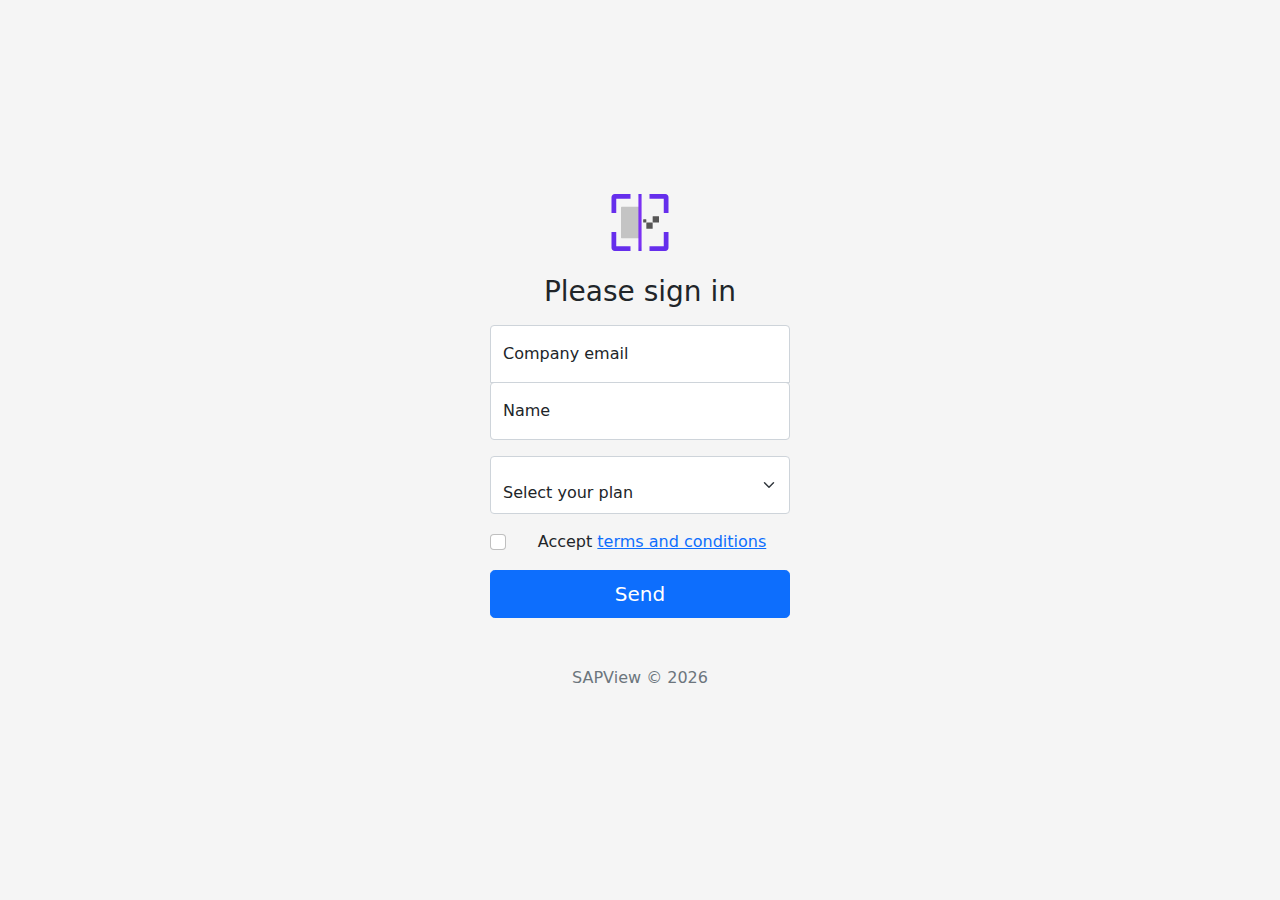
<file: getstarted.html>
<!doctype html>
<html lang="en">
  <head>
    <meta charset="utf-8">
    <meta name="viewport" content="width=device-width, initial-scale=1">
    <meta name="description" content="">
    <meta name="author" content="Mark Otto, Jacob Thornton, and Bootstrap contributors">
    <meta name="generator" content="Hugo 0.88.1">
    <title>Signin Template · Bootstrap v5.1</title>

    <link rel="canonical" href="https://getbootstrap.com/docs/5.1/examples/sign-in/">

    

    <!-- Bootstrap core CSS -->
<link href="css/bootstrap.min.css" rel="stylesheet">

    <style>
      .bd-placeholder-img {
        font-size: 1.125rem;
        text-anchor: middle;
        -webkit-user-select: none;
        -moz-user-select: none;
        user-select: none;
      }

      @media (min-width: 768px) {
        .bd-placeholder-img-lg {
          font-size: 3.5rem;
        }
      }
    </style>

    
    <!-- Custom styles for this template -->
    <!-- <link href="signin.css" rel="stylesheet"> -->
    <link href="css/signin.css" rel="stylesheet">
  </head>
  <body class="text-center">


    <main class="form-signin">
      <a href="index.html"><img class="mb-4" src="assets/brand/logo.svg" alt="" width="72" height="57"></a>
      <h1 class="h3 mb-3 fw-normal">Please sign in</h1>

        <form method="POST" action="https://script.google.com/macros/s/AKfycbxHd0nlDN_PPOZxnjI8oeWmRvMDRVMVd2tY2Qf-MQLo20r79-Gl0485O_bcIUcVIBHb/exec" id="my-form">
          <div class="form-floating">
            <input name="Email" type="email" placeholder="Email" class="form-control" id="floatingEmail" required>
            <label for="floatingEmail">Company email</label>
          </div>
          <div class="form-floating">
            <input name="Name" type="text" placeholder="Name"  class="form-control" id="floatingName" required>
            <label for="floatingName">Name</label>
          </div>

          <div class="form-floating mt-3 mb-3">
            <select name="Plan" class="form-select" required aria-label="select example">
              <option value="">Select your plan</option>
              <option value="1">As you go ($189/pc)</option>
              <option value="2">4 monthly scans ($199/month)</option>
              <option value="3">20 monthly scans ($699/month)</option>
              <option value="3">100 monthly scans ($2999/month)</option>
            </select>
            <div class="invalid-feedback">Please select your plan</div>
          </div>

          <div class="form-check mt-3 mb-3">
            <input class="form-check-input" type="checkbox" value="" id="invalidCheck2" required>
            <label class="form-check-label" for="invalidCheck2"> Accept <a href="terms.html" >terms and conditions</a>
            </label>
          </div>
          
          <button class="w-100 btn btn-lg btn-primary" type="submit">Send</button>

          
       </form>

       <p class="mt-5 mb-3 text-muted">SAPView &copy; <script>document.write(/\d{4}/.exec(Date())[0])</script></p>
    </main>

    <script src="js/redirect.js"></script>
        <!-- JavaScript -->
    <!-- popper and bootstrap -->
    <script src="js/popper.min.js"></script>
    <script src="js/bootstrap.bundle.min.js"></script>

    <script>
      var tooltipTriggerList = [].slice.call(document.querySelectorAll('[data-bs-toggle="tooltip"]'))
      var tooltipList = tooltipTriggerList.map(function (tooltipTriggerEl) {
        return new bootstrap.Tooltip(tooltipTriggerEl)
        })
    </script>

    
  </body>
</html>
</file>
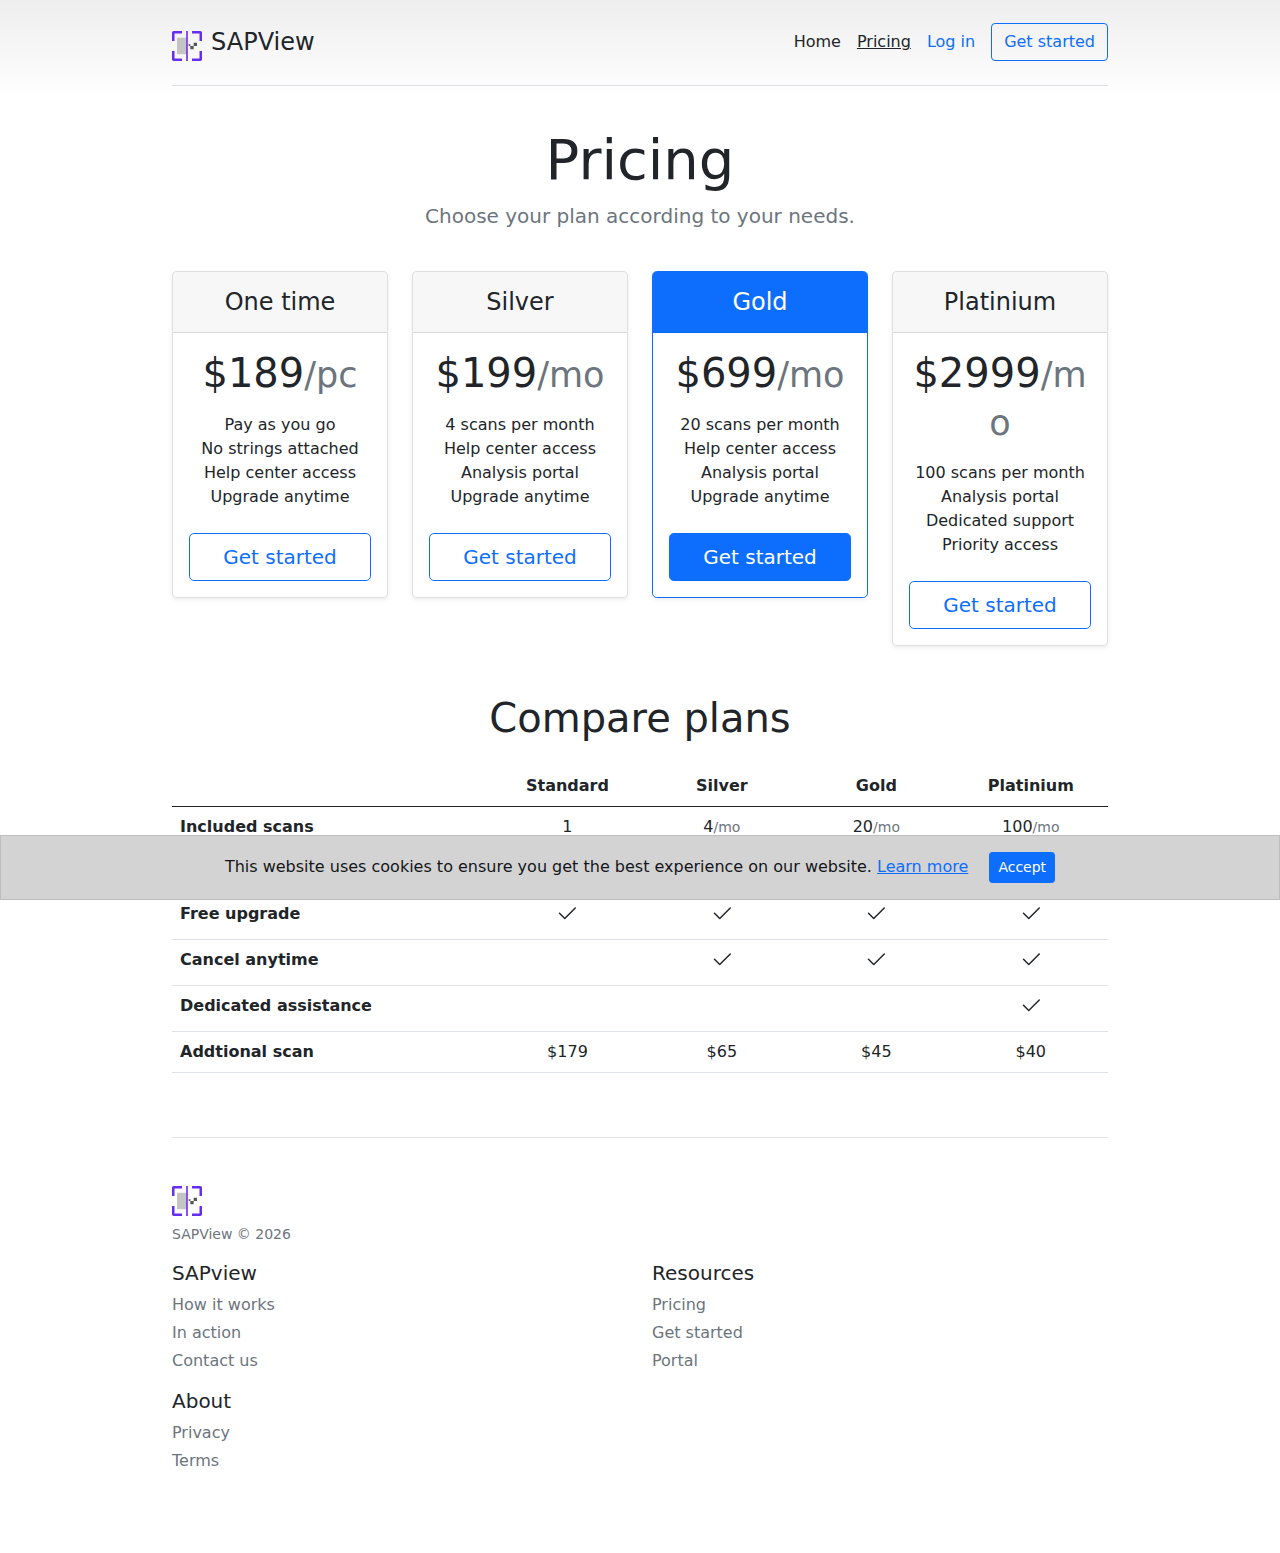
<file: pricing.html>
<!doctype html>
<html lang="en">
  <head>
    <meta charset="utf-8">
    <meta name="viewport" content="width=device-width, initial-scale=1">
    <meta name="description" content="">
    <meta name="author" content="Mark Otto, Jacob Thornton, and Bootstrap contributors">
    <meta name="generator" content="Hugo 0.88.1">
    <title>Pricing · SAPView v1.0</title>
    <link rel="shortcut icon" type="image/png" href="assets/brand/favicon_32x32.png" />

    <!-- Bootstrap core CSS -->
    <link href="css/bootstrap.min.css" rel="stylesheet">

    <style>
      .bd-placeholder-img {
        font-size: 1.125rem;
        text-anchor: middle;
        -webkit-user-select: none;
        -moz-user-select: none;
        user-select: none;
      }

      @media (min-width: 768px) {
        .bd-placeholder-img-lg {
          font-size: 3.5rem;
        }
      }
    </style>

    
    <!-- Custom styles for this template -->
    <link href="style.css" rel="stylesheet">
  </head>

  <body>

    <svg xmlns="http://www.w3.org/2000/svg" style="display: none;">
      <symbol id="check" viewBox="0 0 16 16">
        <title>Check</title>
        <path d="M13.854 3.646a.5.5 0 0 1 0 .708l-7 7a.5.5 0 0 1-.708 0l-3.5-3.5a.5.5 0 1 1 .708-.708L6.5 10.293l6.646-6.647a.5.5 0 0 1 .708 0z"/>
      </symbol>
    </svg>

    <div class="container py-3">
      <header>
        <div class="d-flex flex-column flex-md-row align-items-center pb-3 mb-4 border-bottom">
          <a class="me-3 py-2 text-dark text-decoration-none" href="index.html"><img src="assets/brand/logo.svg" width="30" height="30" class="me-1" viewBox="0 0 118 94" role="img">
            <span class="fs-4 text-dark text-decoration-none">SAPView</span>

          <nav class="d-inline-flex mt-2 mt-md-0 ms-md-auto">
            <a class="me-3 py-2 text-dark text-decoration-none" href="index.html">Home</a>
            <a class="me-3 py-2 text-dark active" href="pricing.html">Pricing</a>
            <a class="me-3 py-2 text-primary text-decoration-none" href="signin.html">Log in</a>
          </nav>
          <a class="btn btn-outline-primary" href="getstarted.html">Get started</a>
        </div>

        <div class="pricing-header p-3 pb-md-4 mx-auto text-center">
          <h1 class="display-4 fw-normal">Pricing</h1>
          <p class="fs-5 text-muted">Choose your plan according to your needs.</p>
        </div>
      </header>

      <main>
        <div class="row row-cols-1 row-cols-md-4 mb-4 text-center">
          <div class="col">
            <div class="card mb-4 rounded-3 shadow-sm">
              <div class="card-header py-3">
                <h4 class="my-0 fw-normal">One time</h4>
              </div>
              <div class="card-body">
                <h1 class="card-title pricing-card-title">$189<small class="text-muted fw-light">/pc</small></h1>
                <ul class="list-unstyled mt-3 mb-4">
                  <li>Pay as you go</li>
                  <li>No strings attached</li>
                  <li>Help center access</li>
                  <li>Upgrade anytime</li>
                </ul>
                <a href="getstarted.html" ><button type="button" class="w-100 btn btn-lg btn-outline-primary" >Get started</button></a>
              </div>
            </div>
          </div>
          <div class="col">
            <div class="card mb-4 rounded-3 shadow-sm">
              <div class="card-header py-3">
                <h4 class="my-0 fw-normal">Silver</h4>
              </div>
              <div class="card-body">
                <h1 class="card-title pricing-card-title">$199<small class="text-muted fw-light">/mo</small></h1>
                <ul class="list-unstyled mt-3 mb-4">
                  <li>4 scans per month </li>
                  <li>Help center access</li>
                  <li>Analysis portal</li>
                  <li>Upgrade anytime</li>
                </ul>
                <a href="getstarted.html" ><button type="button" class="w-100 btn btn-lg btn-outline-primary" >Get started</button></a>
              </div>
            </div>
          </div>
          <div class="col">
            <div class="card mb-4 rounded-3 shadow-sm border-primary">
              <div class="card-header py-3 text-white bg-primary border-primary">
                <h4 class="my-0 fw-normal">Gold</h4>
              </div>
              <div class="card-body">
                <h1 class="card-title pricing-card-title">$699<small class="text-muted fw-light">/mo</small></h1>
                <ul class="list-unstyled mt-3 mb-4">
                  <li>20 scans per month</li>
                  <li>Help center access</li>
                  <li>Analysis portal</li>
                  <li>Upgrade anytime</li>
                </ul>
                <a href="getstarted.html" ><button type="button" class="w-100 btn btn-lg btn-primary" >Get started</button></a>
              </div>
            </div>
          </div>
          <div class="col">
            <div class="card mb-4 rounded-3 shadow-sm">
              <div class="card-header py-3">
                <h4 class="my-0 fw-normal">Platinium</h4>
              </div>
              <div class="card-body">
                <h1 class="card-title pricing-card-title">$2999<small class="text-muted fw-light">/mo</small></h1>
                <ul class="list-unstyled mt-3 mb-4">
                  <li>100 scans per month</li>
                  <li>Analysis portal</li>
                  <li>Dedicated support</li>
                  <li>Priority access</li>
                </ul>
                <a href="getstarted.html" ><button type="button" class="w-100 btn btn-lg btn-outline-primary" >Get started</button></a>
              </div>
            </div>
          </div>
        </div>

        <h2 class="display-6 text-center mb-4">Compare plans</h2>

        <div class="table-responsive">
          <table class="table text-center">
            <thead>
              <tr>
                <th style="width: 34%;"></th>
                <th style="width: 16.5%;">Standard</th>
                <th style="width: 16.5%;">Silver</th>
                <th style="width: 16.5%;">Gold</th>
                <th style="width: 16.5%;">Platinium</th>
              </tr>
            </thead>
            <tbody>
              <tr>
                <th scope="row" class="text-start">Included scans</th>
                <td style="width: 16.5%;">1</td>
                <td style="width: 16.5%;">4<small class="text-muted fw-light">/mo</small></td>
                <td style="width: 16.5%;">20<small class="text-muted fw-light">/mo</small></td>
                <td style="width: 16.5%;">100<small class="text-muted fw-light">/mo</small></td>
              </tr>
            </tbody>

            <tbody>
              <tr>
                <th scope="row" class="text-start">Online portal</th>
                <td><svg class="bi" width="24" height="24"><use xlink:href="#check"/></svg></td>
                <td><svg class="bi" width="24" height="24"><use xlink:href="#check"/></svg></td>
                <td><svg class="bi" width="24" height="24"><use xlink:href="#check"/></svg></td>
                <td><svg class="bi" width="24" height="24"><use xlink:href="#check"/></svg></td>
              </tr>
              <tr>
                <th scope="row" class="text-start">Free upgrade</th>
                <td><svg class="bi" width="24" height="24"><use xlink:href="#check"/></svg></td>
                <td><svg class="bi" width="24" height="24"><use xlink:href="#check"/></svg></td>
                <td><svg class="bi" width="24" height="24"><use xlink:href="#check"/></svg></td>
                <td><svg class="bi" width="24" height="24"><use xlink:href="#check"/></svg></td>
              </tr>
              <tr>
                <th scope="row" class="text-start">Cancel anytime</th>
                <td></td>
                <td><svg class="bi" width="24" height="24"><use xlink:href="#check"/></svg></td>
                <td><svg class="bi" width="24" height="24"><use xlink:href="#check"/></svg></td>
                <td><svg class="bi" width="24" height="24"><use xlink:href="#check"/></svg></td>
              </tr>
              <tr>
                <th scope="row" class="text-start">Dedicated assistance</th>
                <td></td>
                <td></td>
                <td></td>
                <td><svg class="bi" width="24" height="24"><use xlink:href="#check"/></svg></td>
              </tr>
              <tr>
                <th scope="row" class="text-start">Addtional scan</th>
                <td style="width: 16.5%;">$179</td>
                <td style="width: 16.5%;">$65</td>
                <td style="width: 16.5%;">$45</td>
                <td style="width: 16.5%;">$40</td>
              </tr>
            </tbody>
          </table>
        </div>
      </main>
  
      <footer class="pt-4 my-md-5 pt-md-5 border-top">
        <div class="row">
          <div class="col-12 col-md">
            <img class="mb-2" src="assets/brand/logo.svg" alt="" width="30" height="30">
            <small class="d-block mb-3 text-muted">SAPView &copy; <script>document.write(/\d{4}/.exec(Date())[0])</script></small>
          </div>
          <div class="col-6 col-md">
            <h5>SAPview</h5>
            <ul class="list-unstyled text-small">
              <li class="mb-1"><a class="link-secondary text-decoration-none" href="index.html">How it works</a></li>
              <li class="mb-1"><a class="link-secondary text-decoration-none" href="gallery.html">In action</a></li>
              <li class="mb-1"><a class="link-secondary text-decoration-none" href="contact.html">Contact us</a></li>
            </ul>
          </div>
          <div class="col-6 col-md">
            <h5>Resources</h5>
            <ul class="list-unstyled text-small">
              <li class="mb-1"><a class="link-secondary text-decoration-none" href="pricing.html">Pricing</a></li>
              <li class="mb-1"><a class="link-secondary text-decoration-none" href="getstarted.html">Get started</a></li>
              <li class="mb-1"><a class="link-secondary text-decoration-none" href="signin.html">Portal</a></li>
            </ul>
          </div>
          <div class="col-6 col-md">
            <h5>About</h5>
            <ul class="list-unstyled text-small">
              <li class="mb-1"><a class="link-secondary text-decoration-none" href="privacy.html">Privacy</a></li>
              <li class="mb-1"><a class="link-secondary text-decoration-none" href="terms.html">Terms</a></li>
            </ul>
          </div>
        </div>
      </footer>

    </div>


    <!-- Cookie Banner -->
    <script async src="js/cookie-banner.js"></script>

    <!-- Cookie Banner -->
    <div id="cb-cookie-banner" class="alert alert-dark text-center mb-0" role="alert">
      This website uses cookies to ensure you get the best experience on our website.
      <a href="privacy.html" target="blank">Learn more</a>
      <button type="button" class="btn btn-primary btn-sm ms-3" onclick="window.cb_hideCookieBanner()">
        Accept
      </button>
    </div>
    <!-- End of Cookie Banner -->


  </body> 
</html>
</file>
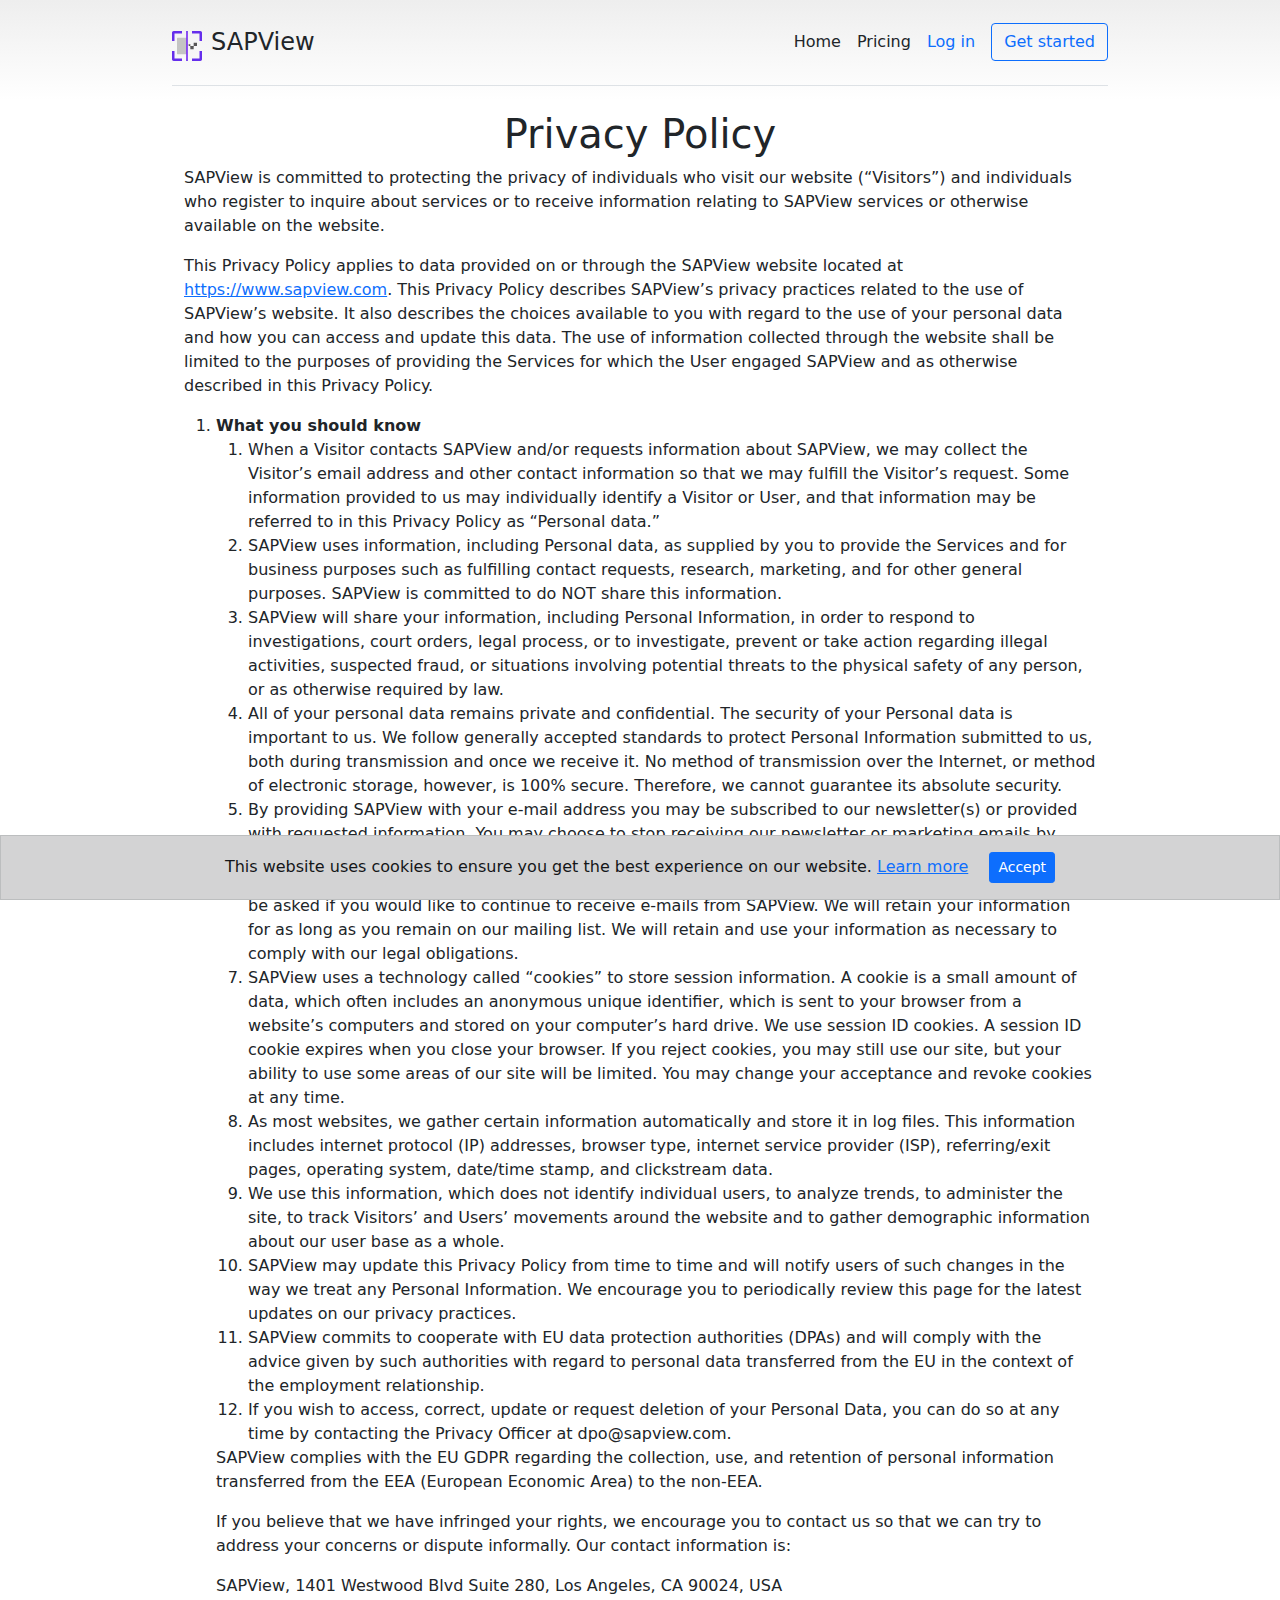
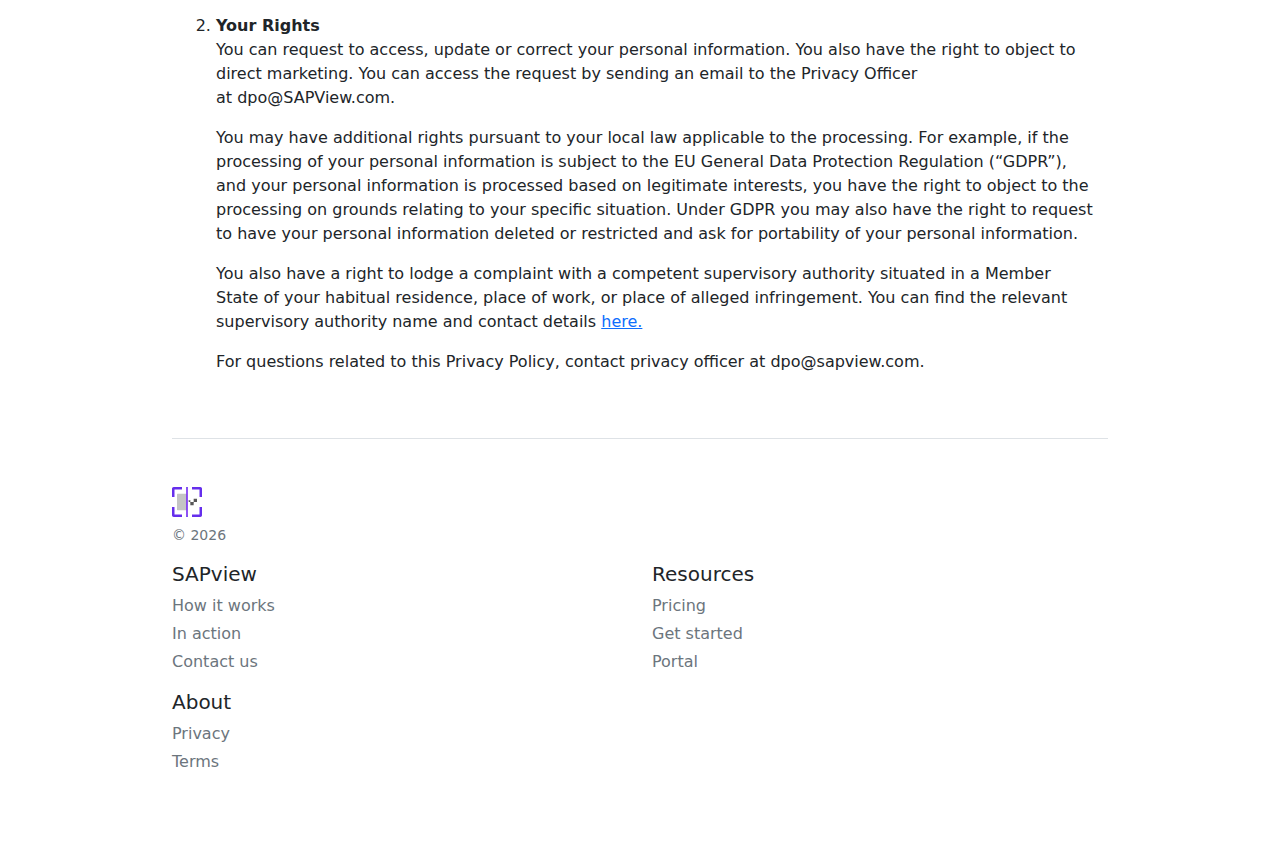
<file: privacy.html>
<!doctype html>
<html lang="en">
  <head>
    <meta charset="utf-8">
    <meta name="viewport" content="width=device-width, initial-scale=1">
    <meta name="description" content="">
    <meta name="SAPViewer" content="SAPView Creator">
    <meta name="generator" content="Hugo 0.88.1">
    <title>Privacy · SAPView</title>
    <link rel="shortcut icon" type="image/png" href="assets/brand/favicon_32x32.png" />

    <!-- Bootstrap core CSS -->
    <link href="css/bootstrap.min.css" rel="stylesheet">

    <style>
      .bd-placeholder-img {
        font-size: 1.125rem;
        text-anchor: middle;
        -webkit-user-select: none;
        -moz-user-select: none;
        user-select: none;
      }

      @media (min-width: 768px) {
        .bd-placeholder-img-lg {
          font-size: 3.5rem;
        }
      }
    </style>

    
    <!-- Custom styles for this template -->
    <link href="style.css" rel="stylesheet">
  </head>

  <body>

    <svg xmlns="http://www.w3.org/2000/svg" style="display: none;">
      <symbol id="check" viewBox="0 0 16 16">
        <title>Check</title>
        <path d="M13.854 3.646a.5.5 0 0 1 0 .708l-7 7a.5.5 0 0 1-.708 0l-3.5-3.5a.5.5 0 1 1 .708-.708L6.5 10.293l6.646-6.647a.5.5 0 0 1 .708 0z"/>
      </symbol>
    </svg>

    <div class="container py-3">
      <header>
        <div class="d-flex flex-column flex-md-row align-items-center pb-3 mb-4 border-bottom">
          <a class="me-3 py-2 text-dark text-decoration-none" href="index.html"><img src="assets/brand/logo.svg" width="30" height="30" class="me-1" viewBox="0 0 118 94" role="img">
            <span class="fs-4 text-dark text-decoration-none">SAPView</span>

          <nav class="d-inline-flex mt-2 mt-md-0 ms-md-auto">
            <a class="me-3 py-2 text-dark text-decoration-none" href="index.html">Home</a>
            <a class="me-3 py-2 text-dark text-decoration-none" href="pricing.html">Pricing</a>
            <a class="me-3 py-2 text-primary text-decoration-none" href="signin.html">Log in</a>
          </nav>
          <a class="btn btn-outline-primary" href="getstarted.html">Get started</a>
        </div>
      </header>


      <main id="main" class="site-main main">
        <section class="section">
          <div class="container">
            <div class="row">
              <div id="primary" class="content-area col-md-12 mx-auto">
                <div id="content" class="site-content" role="main">
                  <article id="termsofservice">
                    <header class="entry-header">
                        <h1 class="entry-title text-center">Privacy Policy</h1>
                    </header><!-- .entry-header -->
                    <div class="entry-content">
                      <p>SAPView is committed to protecting the privacy of individuals who visit
                        our website (“Visitors”) and individuals who register to inquire about services
                        or to receive information relating to SAPView services or otherwise available on
                        the website.
                      </p>
                      <p>This Privacy Policy applies to data provided on or through the SAPView website located at <a href="https://www.sapview.com">https://www.sapview.com</a>. This Privacy Policy describes SAPView’s privacy practices related to the use of SAPView’s website. It also describes the choices available to you with regard to the use of your personal data and how you can access and update this data. The use of information collected through the website shall be limited to the purposes of providing the Services for which the User engaged SAPView and as otherwise described in this Privacy Policy.
                      </p>
                        
                      <ol>
                        <li><strong>What you should know</strong>
                            <ol><li>When a Visitor contacts SAPView and/or requests information about SAPView, we may collect the Visitor’s email address and other contact information so that we may fulfill the Visitor’s request. Some information provided to us may individually identify a Visitor or User, and that information may be referred to in this Privacy Policy as “Personal data.”</li><li>SAPView uses information, including Personal data, as supplied by you to provide the Services and for business purposes such as fulfilling contact requests, research, marketing, and for other general purposes. SAPView is committed to do NOT share this information.</li><li>SAPView will share your information, including Personal Information, in order to respond to investigations, court orders, legal process, or to investigate, prevent or take action regarding illegal activities, suspected fraud, or situations involving potential threats to the physical safety of any person, or as otherwise required by law.</li><li>All of your personal data remains private and confidential. The security of your Personal data is important to us. We follow generally accepted standards to protect Personal Information submitted to us, both during transmission and once we receive it. No method of transmission over the Internet, or method of electronic storage, however, is 100% secure. Therefore, we cannot guarantee its absolute security.</li><li>By providing SAPView with your e-mail address you may be subscribed to our newsletter(s) or provided with requested information. You may choose to stop receiving our newsletter or marketing emails by following the unsubscribe instructions included in each of these emails, or you can <a href="https://www.sapview.com/contact-us/">contact us</a>.</li><li>To be in compliance Anti-Spam Legislation, on an annual basis you will be sent an e-mail where you will be asked if you would like to continue to receive e-mails from SAPView. We will retain your information for as long as you remain on our mailing list. We will retain and use your information as necessary to comply with our legal obligations.</li><li>SAPView uses a technology called “cookies” to store session information. A cookie is a small amount of data, which often includes an anonymous unique identifier, which is sent to your browser from a website’s computers and stored on your computer’s hard drive. We use session ID cookies. A session ID cookie expires when you close your browser. If you reject cookies, you may still use our site, but your ability to use some areas of our site will be limited. You may change your acceptance and revoke cookies at any time.</li><li>As most websites, we gather certain information automatically and store it in log files. This information includes internet protocol (IP) addresses, browser type, internet service provider (ISP), referring/exit pages, operating system, date/time stamp, and clickstream data.</li><li>We use this information, which does not identify individual users, to analyze trends, to administer the site, to track Visitors’ and Users’ movements around the website and to gather demographic information about our user base as a whole.</li><li>SAPView may update this Privacy Policy from time to time and will notify users of such changes in the way we treat any Personal Information. We encourage you to periodically review this page for the latest updates on our privacy practices.</li><li>SAPView commits to cooperate with EU data protection authorities (DPAs) and will comply with the advice given by such authorities with regard to personal data transferred from the EU in the context of the employment relationship.</li><li>If you wish to access, correct, update or request deletion of your Personal Data, you can do so at any time by contacting the Privacy Officer at dpo@sapview.com.</li></ol>
                            <p>SAPView complies with the EU GDPR regarding the collection, use, and retention of personal information transferred from the EEA (European Economic Area) to the non-EEA. 
                            </p>
                            <p>If you believe that we have infringed your rights, we encourage you to contact us so that we can try to address your concerns or dispute informally. Our contact information is: 
                            </p>
                            <p>SAPView, 1401 Westwood Blvd Suite 280, Los Angeles, CA 90024, USA</p>
                              
                        </li>
                        <li><strong>Your Rights</strong>
                          <p>You can request to access, update or correct your personal information.
                            You also have the right to object to direct marketing. You can access the
                            request by sending an email to the Privacy Officer at&nbsp;dpo@SAPView.com.</p>
                            <p>You may have additional rights pursuant to your local law applicable to
                              the processing. For example, if the processing of your personal information is
                              subject to the EU General Data Protection Regulation (&#8220;GDPR&#8221;), and
                              your personal information is processed based on legitimate interests, you have
                              the right to object to the processing on grounds relating to your specific
                              situation. Under GDPR you may also have the right to request to have your
                              personal information deleted or restricted and ask for portability of your
                              personal information.</p>
                              <p>You also have a right to lodge a complaint with a competent supervisory
                                authority situated in a Member State of your habitual residence, place of work,
                                or place of alleged infringement. You can find the relevant supervisory
                                authority name and contact details&nbsp;<a href="https://ec.europa.eu/info/law/law-topic/data-protection/reform/what-are-data-protection-authorities-dpas_en">here.</a></p>
                                
                                
                                
                                <p>For questions related to this Privacy Policy, contact privacy officer
                                at&nbsp;dpo@sapview.com.</p>
                        </li>
                        



                      </ol>
                      
                    </div>
                  </article>
                </div>
              </div>
            </div>
          </div>
        </section>
      </main>

    
    <footer class="pt-4 my-md-5 pt-md-5 border-top">
      <div class="row">
        <div class="col-12 col-md">
          <img class="mb-2" src="assets/brand/logo.svg" alt="" width="30" height="30">
          <small class="d-block mb-3 text-muted">&copy; <script>document.write(/\d{4}/.exec(Date())[0])</script></small>
        </div>
        <div class="col-6 col-md">
          <h5>SAPview</h5>
          <ul class="list-unstyled text-small">
            <li class="mb-1"><a class="link-secondary text-decoration-none" href="index.html">How it works</a></li>
            <li class="mb-1"><a class="link-secondary text-decoration-none" href="gallery.html">In action</a></li>
            <li class="mb-1"><a class="link-secondary text-decoration-none" href="contact.html">Contact us</a></li>
          </ul>
        </div>
        <div class="col-6 col-md">
          <h5>Resources</h5>
          <ul class="list-unstyled text-small">
            <li class="mb-1"><a class="link-secondary text-decoration-none" href="pricing.html">Pricing</a></li>
            <li class="mb-1"><a class="link-secondary text-decoration-none" href="getstarted.html">Get started</a></li>
            <li class="mb-1"><a class="link-secondary text-decoration-none" href="signin.html">Portal</a></li>
          </ul>
        </div>
        <div class="col-6 col-md">
          <h5>About</h5>
          <ul class="list-unstyled text-small">
            <li class="mb-1"><a class="link-secondary text-decoration-none" href="privacy.html">Privacy</a></li>
            <li class="mb-1"><a class="link-secondary text-decoration-none" href="terms.html">Terms</a></li>
          </ul>
        </div>
      </div>
    </footer>

  </div>


  <!-- Cookie Banner -->
  <script async src="js/cookie-banner.js"></script>

  <!-- Cookie Banner -->
  <div id="cb-cookie-banner" class="alert alert-dark text-center mb-0" role="alert">
    This website uses cookies to ensure you get the best experience on our website.
    <a href="privacy.html" target="blank">Learn more</a>
    <button type="button" class="btn btn-primary btn-sm ms-3" onclick="window.cb_hideCookieBanner()">
      Accept
    </button>
  </div>
  <!-- End of Cookie Banner -->


</body>
</html>
</file>
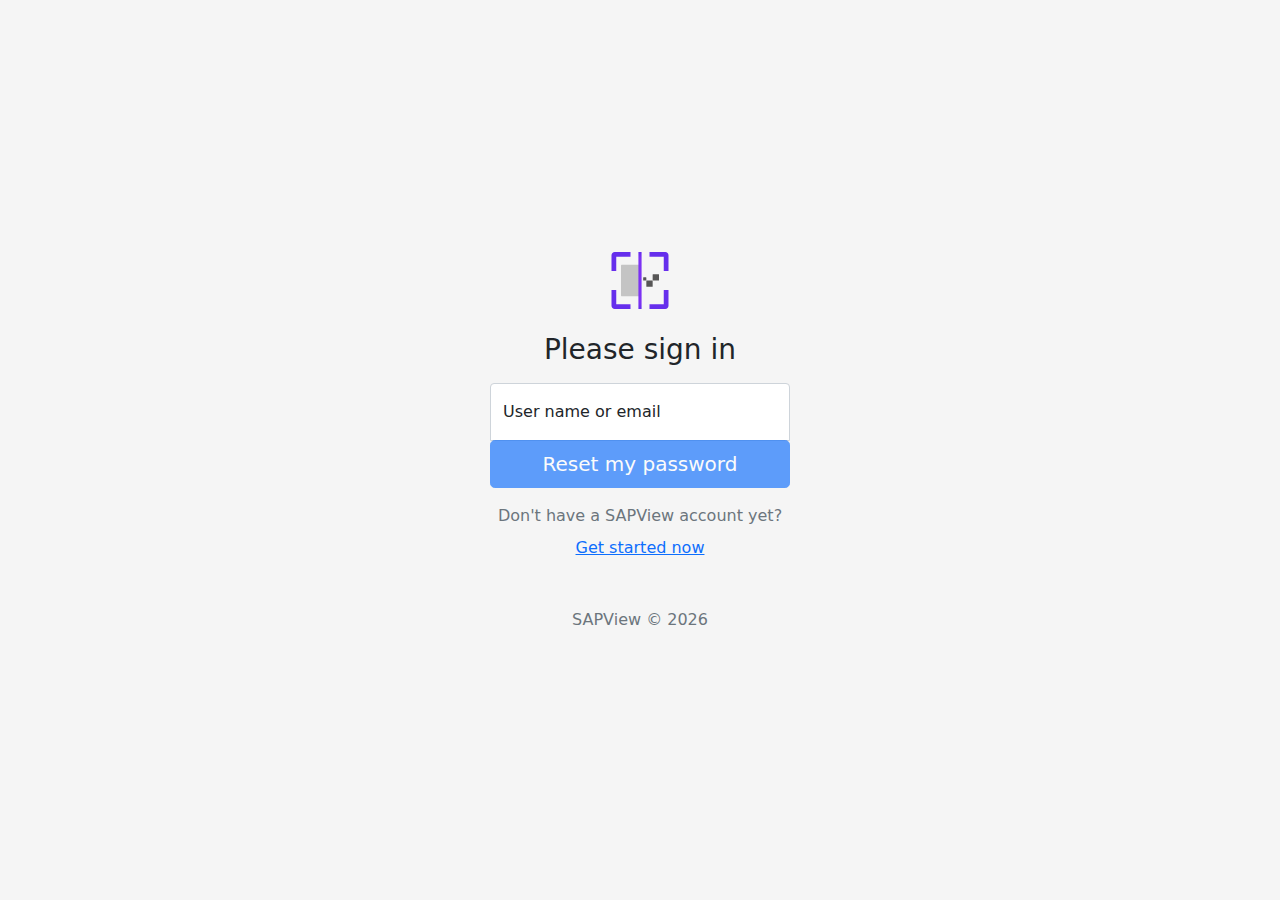
<file: reset.html>
<!doctype html>
<html lang="en">
  <head>
    <meta charset="utf-8">
    <meta name="viewport" content="width=device-width, initial-scale=1">
    <meta name="description" content="">
    <meta name="author" content="Mark Otto, Jacob Thornton, and Bootstrap contributors">
    <meta name="generator" content="Hugo 0.88.1">
    <title>Signin Template · Bootstrap v5.1</title>

    <link rel="canonical" href="https://getbootstrap.com/docs/5.1/examples/sign-in/">

    

    <!-- Bootstrap core CSS -->
<link href="assets/dist/css/bootstrap.min.css" rel="stylesheet">

    <style>
      .bd-placeholder-img {
        font-size: 1.125rem;
        text-anchor: middle;
        -webkit-user-select: none;
        -moz-user-select: none;
        user-select: none;
      }

      @media (min-width: 768px) {
        .bd-placeholder-img-lg {
          font-size: 3.5rem;
        }
      }
    </style>

    
    <!-- Custom styles for this template -->
    <link href="css/signin.css" rel="stylesheet">
  </head>
  <body class="text-center">
    
    <main class="form-signin">
      <form>
        <a href="index.html"><img class="mb-4" src="assets/brand/logo.svg" alt="" width="72" height="57"></a>
        <h1 class="h3 mb-3 fw-normal">Please sign in</h1>

        <div class="form-floating">
          <input type="email" class="form-control" id="floatingInput" placeholder="name@example.com">
          <label for="floatingInput">User name or email</label>
        </div>

        <span class="w-100 d-inline-block" tabindex="0" data-bs-toggle="tooltip" title="Please enter a valid user name or email">
          <button class="w-100 btn btn-lg btn-primary" type="submit" disabled>Reset my password</button>
        </span>

        <p class="mt-3 mb-1 text-center fw-lighter text-muted">Don't have a SAPView account yet?</p>
        <p class="mt-2 mb-3">
          <a href="pricing.html" >Get started now</a>
        </p>

        <p class="mt-5 mb-3 text-muted">SAPView &copy; <script>document.write(/\d{4}/.exec(Date())[0])</script></p>
      </form>
    </main>

    <!-- JavaScript -->
    <!-- popper and bootstrap -->
    <script src="js/popper.min.js"></script>
    <script src="js/bootstrap.bundle.min.js"></script>

    <script>
      var tooltipTriggerList = [].slice.call(document.querySelectorAll('[data-bs-toggle="tooltip"]'))
      var tooltipList = tooltipTriggerList.map(function (tooltipTriggerEl) {
        return new bootstrap.Tooltip(tooltipTriggerEl)
        })
    </script>


    
  </body>
</html>
</file>
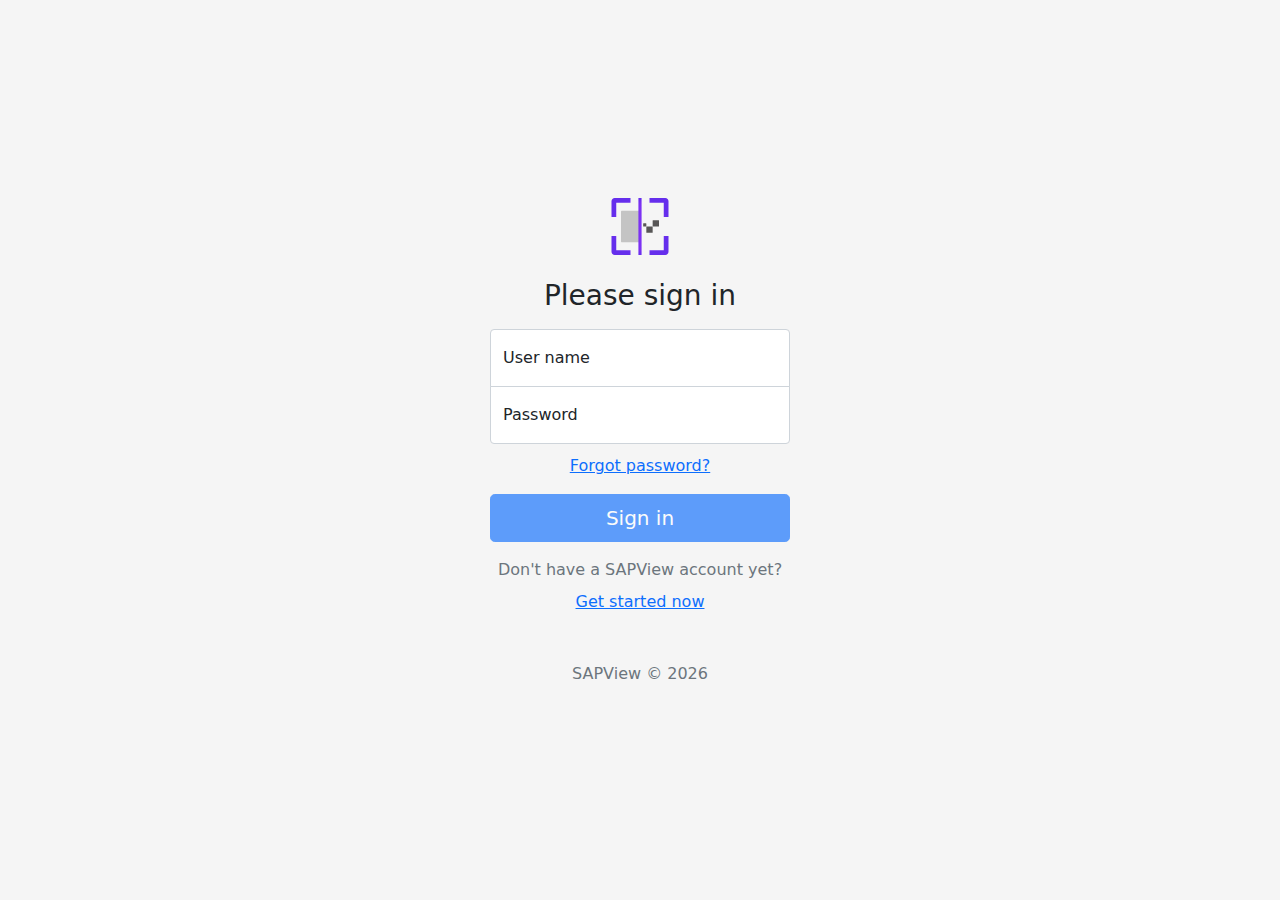
<file: signin.html>
<!doctype html>
<html lang="en">
  <head>
    <meta charset="utf-8">
    <meta name="viewport" content="width=device-width, initial-scale=1">
    <meta name="description" content="">
    <meta name="author" content="Mark Otto, Jacob Thornton, and Bootstrap contributors">
    <meta name="generator" content="Hugo 0.88.1">
    <title>Signin Template · Bootstrap v5.1</title>

    <link rel="canonical" href="https://getbootstrap.com/docs/5.1/examples/sign-in/">

    

    <!-- Bootstrap core CSS -->
<link href="assets/dist/css/bootstrap.min.css" rel="stylesheet">

    <style>
      .bd-placeholder-img {
        font-size: 1.125rem;
        text-anchor: middle;
        -webkit-user-select: none;
        -moz-user-select: none;
        user-select: none;
      }

      @media (min-width: 768px) {
        .bd-placeholder-img-lg {
          font-size: 3.5rem;
        }
      }
    </style>

    
    <!-- Custom styles for this template -->
    <link href="css/signin.css" rel="stylesheet">
  </head>
  <body class="text-center">
    
    <main class="form-signin">
      <form>
        <a href="index.html"><img class="mb-4" src="assets/brand/logo.svg" alt="" width="72" height="57"></a>
        <h1 class="h3 mb-3 fw-normal">Please sign in</h1>

        <div class="form-floating">
          <input type="email" class="form-control" id="floatingInput" placeholder="name@example.com">
          <label for="floatingInput">User name</label>
        </div>
        <div class="form-floating">
          <input type="password" class="form-control" id="floatingPassword" placeholder="Password">
          <label for="floatingPassword">Password</label>
        </div>
        <p class="mt-2 mb-3">
          <a href="reset.html" class=" text-center fw-lighter text-primary" >Forgot password?</a>
        </p>
        <!-- <div class="checkbox mb-3">
          <label>
            <input type="checkbox" value="remember-me"> Remember me
          </label>
        </div> -->

        <span class="w-100 d-inline-block" tabindex="0" data-bs-toggle="tooltip" title="Please enter a valid user name">
          <button class="w-100 btn btn-lg btn-primary" type="submit" disabled>Sign in</button>
        </span>

        <p class="mt-3 mb-1 text-center fw-lighter text-muted">Don't have a SAPView account yet?</p>
        <p class="mt-2 mb-3">
          <a href="pricing.html" >Get started now</a>
        </p>

        <p class="mt-5 mb-3 text-muted">SAPView &copy; <script>document.write(/\d{4}/.exec(Date())[0])</script></p>
      </form>
    </main>

    <!-- JavaScript -->
    <!-- popper and bootstrap -->
    <script src="js/popper.min.js"></script>
    <script src="js/bootstrap.bundle.min.js"></script>

    <script>
      var tooltipTriggerList = [].slice.call(document.querySelectorAll('[data-bs-toggle="tooltip"]'))
      var tooltipList = tooltipTriggerList.map(function (tooltipTriggerEl) {
        return new bootstrap.Tooltip(tooltipTriggerEl)
        })
    </script>


    
  </body>
</html>
</file>
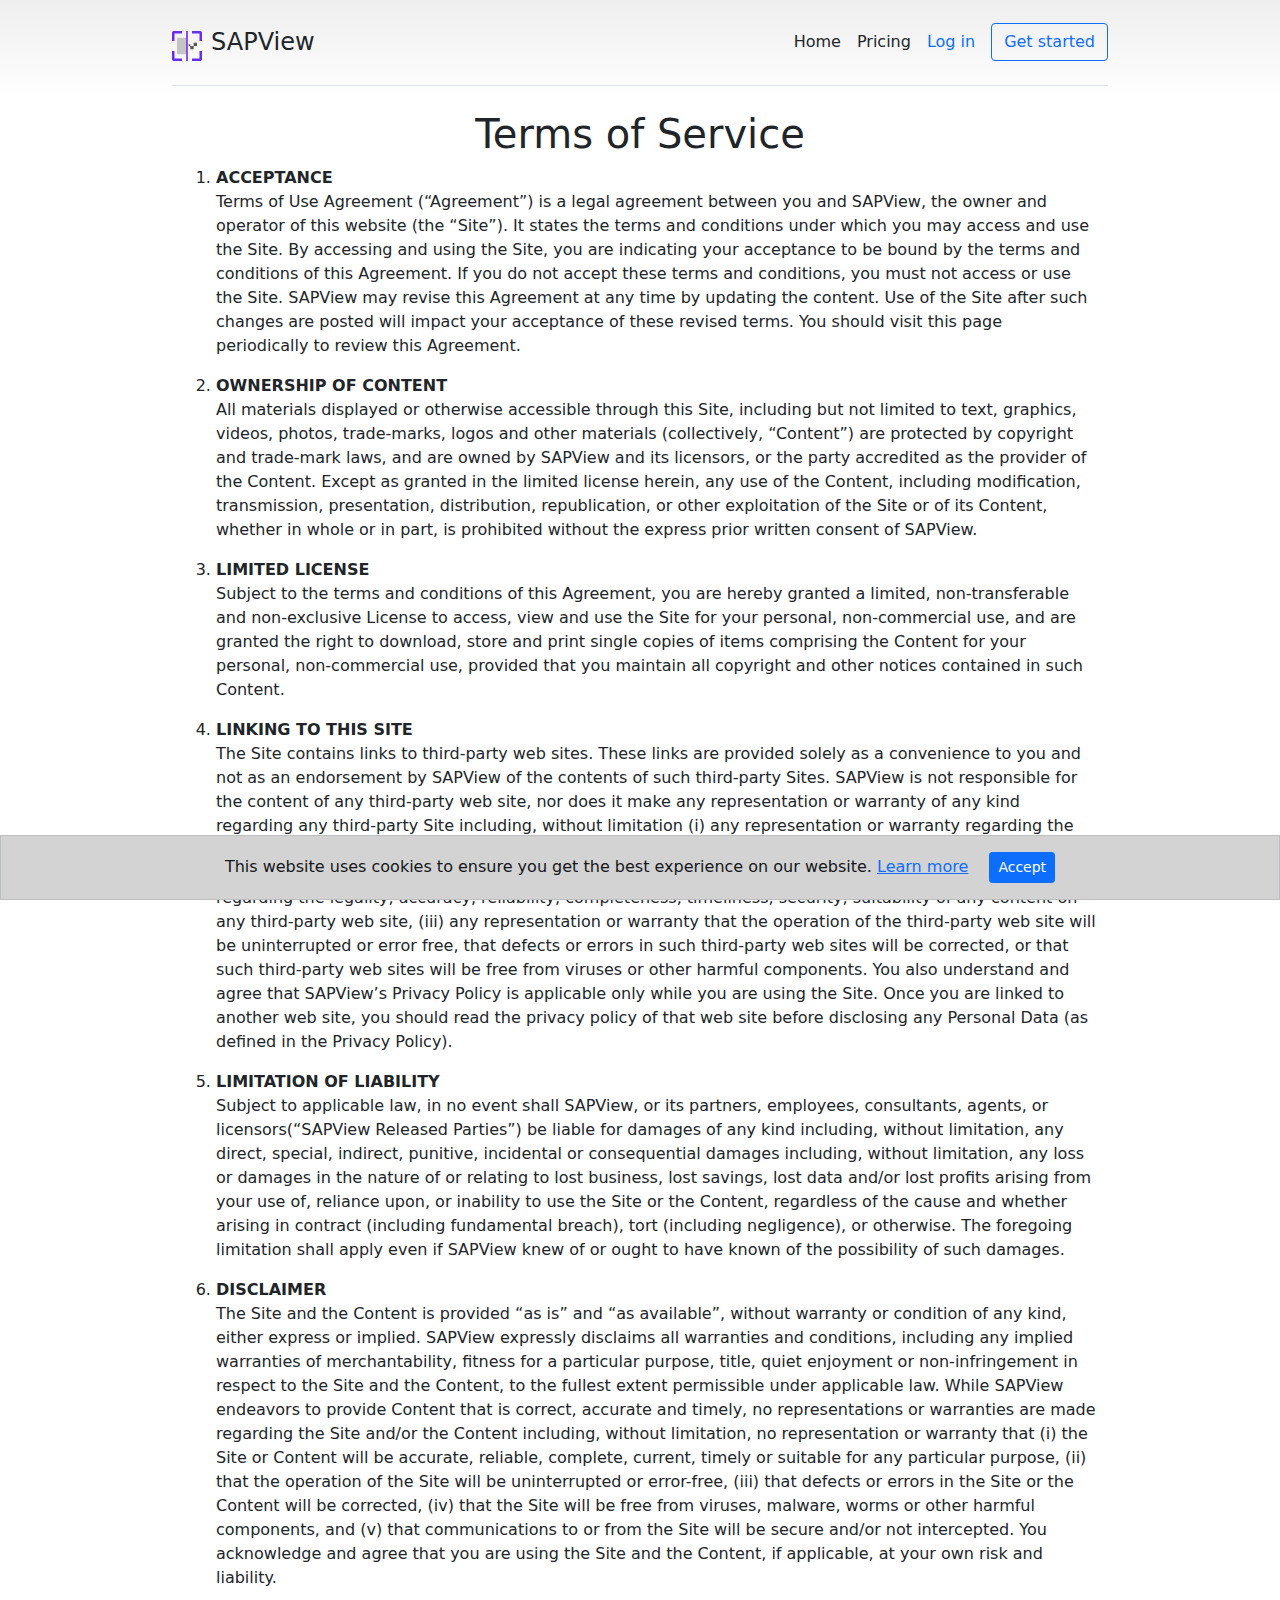
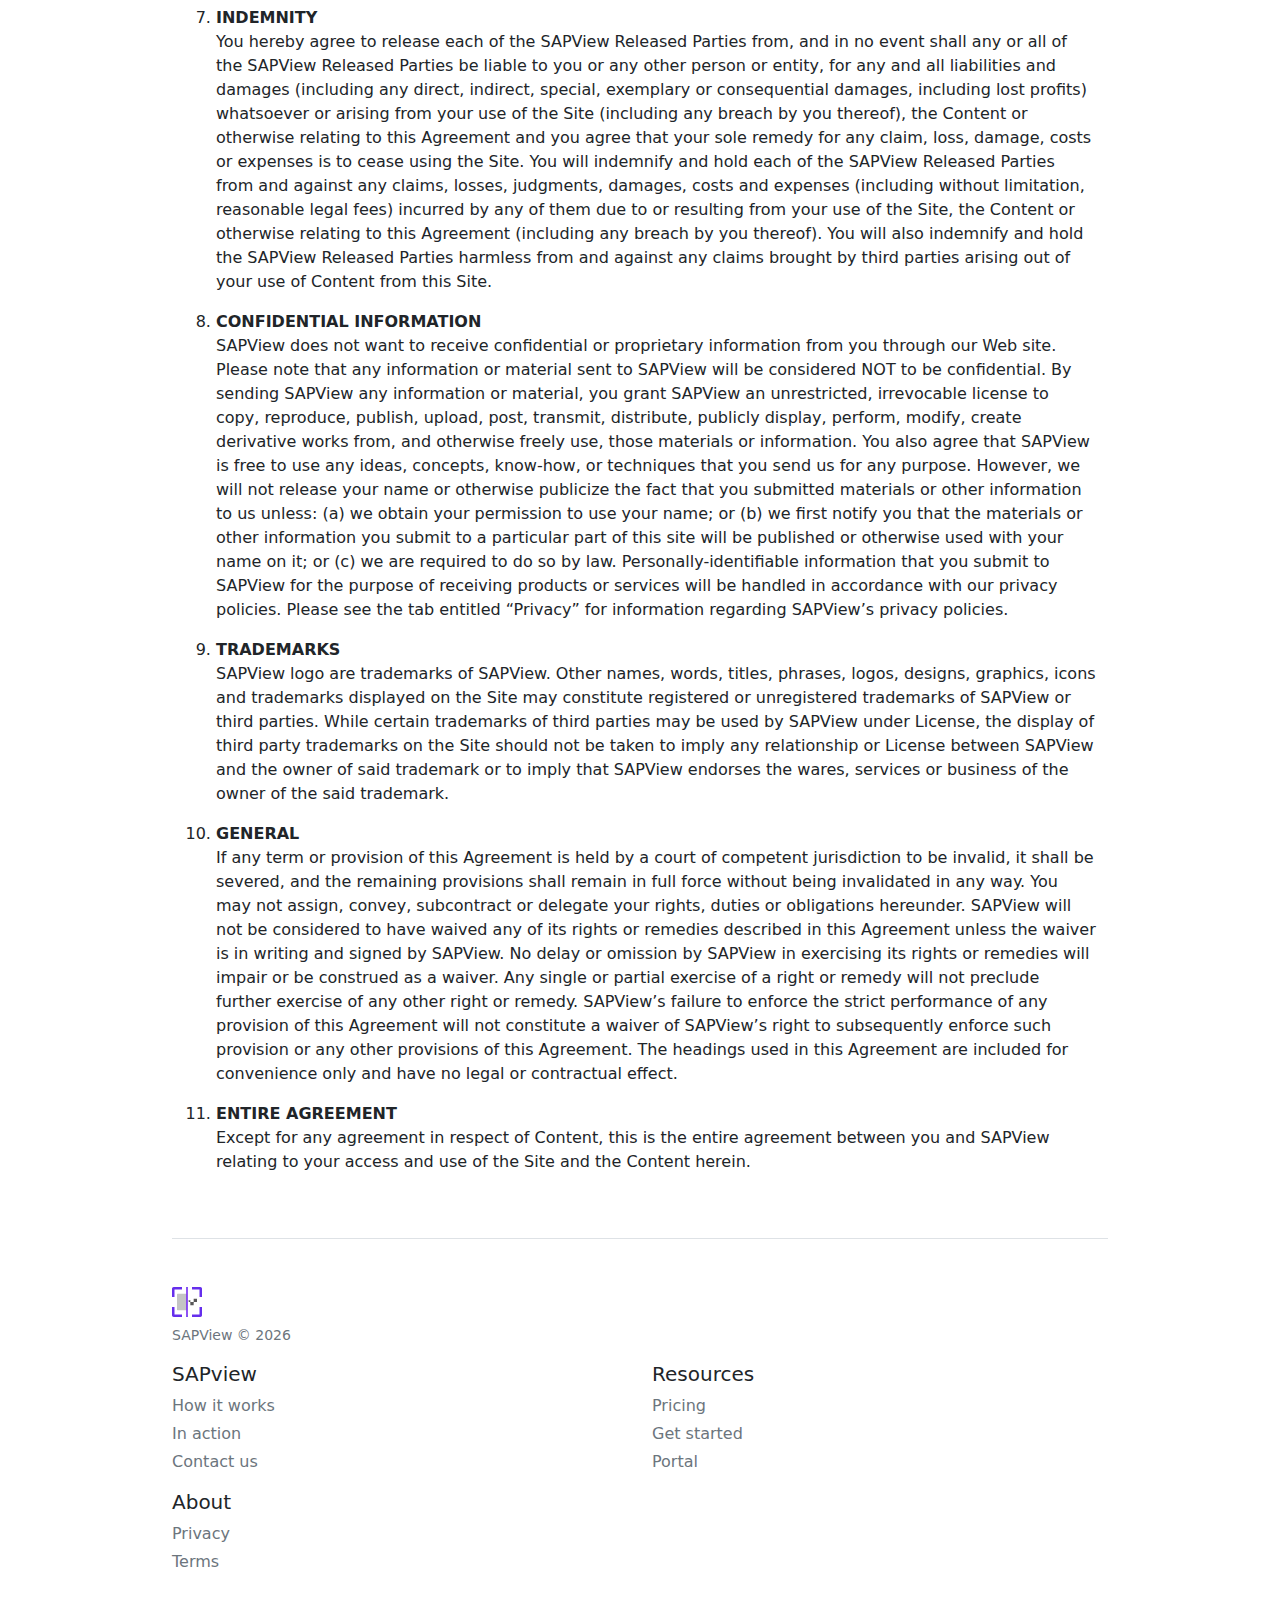
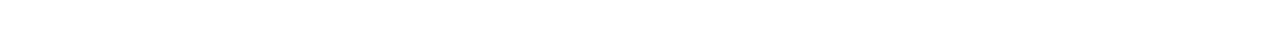
<file: terms.html>
<!doctype html>
<html lang="en">
  <head>
    <meta charset="utf-8">
    <meta name="viewport" content="width=device-width, initial-scale=1">
    <meta name="description" content="">
    <meta name="SAPViewer" content="SAPView Creator">
    <meta name="generator" content="Hugo 0.88.1">
    <title>Terms · SAPView</title>
    <link rel="shortcut icon" type="image/png" href="assets/brand/favicon_32x32.png" />

    <!-- Bootstrap core CSS -->
    <link href="css/bootstrap.min.css" rel="stylesheet">

    <style>
      .bd-placeholder-img {
        font-size: 1.125rem;
        text-anchor: middle;
        -webkit-user-select: none;
        -moz-user-select: none;
        user-select: none;
      }

      @media (min-width: 768px) {
        .bd-placeholder-img-lg {
          font-size: 3.5rem;
        }
      }
    </style>

    
    <!-- Custom styles for this template -->
    <link href="style.css" rel="stylesheet">
  </head>

  <body>

    <svg xmlns="http://www.w3.org/2000/svg" style="display: none;">
      <symbol id="check" viewBox="0 0 16 16">
        <title>Check</title>
        <path d="M13.854 3.646a.5.5 0 0 1 0 .708l-7 7a.5.5 0 0 1-.708 0l-3.5-3.5a.5.5 0 1 1 .708-.708L6.5 10.293l6.646-6.647a.5.5 0 0 1 .708 0z"/>
      </symbol>
    </svg>

    <div class="container py-3">
      <header>
        <div class="d-flex flex-column flex-md-row align-items-center pb-3 mb-4 border-bottom">
          <a class="me-3 py-2 text-dark text-decoration-none" href="index.html"><img src="assets/brand/logo.svg" width="30" height="30" class="me-1" viewBox="0 0 118 94" role="img">
            <span class="fs-4 text-dark text-decoration-none">SAPView</span>

          <nav class="d-inline-flex mt-2 mt-md-0 ms-md-auto">
            <a class="me-3 py-2 text-dark text-decoration-none" href="index.html">Home</a>
            <a class="me-3 py-2 text-dark text-decoration-none" href="pricing.html">Pricing</a>
            <a class="me-3 py-2 text-primary text-decoration-none" href="signin.html">Log in</a>
          </nav>
          <a class="btn btn-outline-primary" href="getstarted.html">Get started</a>
        </div>
      </header>


      <main id="main" class="site-main main">
        <section class="section">
          <div class="container">
            <div class="row">
              <div id="primary" class="content-area col-md-12 mx-auto">
                <div id="content" class="site-content" role="main">
                  <article id="termsofservice">
                    <header class="entry-header">
                        <h1 class="entry-title text-center">Terms of Service</h1>
                    </header><!-- .entry-header -->
                    <div class="entry-content">
                      <ol>
                        <li><strong>ACCEPTANCE</strong>
                            <p>Terms of Use Agreement (“Agreement”) is a legal agreement between you and SAPView, the owner and operator of this website (the “Site”). It states the terms and conditions under which you may access and use the Site. By accessing and using the Site, you are indicating your acceptance to be bound by the terms and conditions of this Agreement. If you do not accept these terms and conditions, you must not access or use the Site. SAPView may revise this Agreement at any time by updating the content. Use of the Site after such changes are posted will impact your acceptance of these revised terms. You should visit this page periodically to review this Agreement.</p>
                        </li>
                        <li><strong>OWNERSHIP OF CONTENT</strong>
                          <p>All materials displayed or otherwise accessible through this Site, including but not limited to text, graphics, videos, photos, trade-marks, logos and other materials (collectively, “Content”) are protected by copyright and trade-mark laws, and are owned by SAPView and its licensors, or the party accredited as the provider of the Content. Except as granted in the limited license herein, any use of the Content, including modification, transmission, presentation, distribution, republication, or other exploitation of the Site or of its Content, whether in whole or in part, is prohibited without the express prior written consent of SAPView.</p>
                        </li>
                        <li><strong>LIMITED LICENSE</strong>
                          <p>Subject to the terms and conditions of this Agreement, you are hereby granted a limited, non-transferable and non-exclusive License to access, view and use the Site for your personal, non-commercial use, and are granted the right to download, store and print single copies of items comprising the Content for your personal, non-commercial use, provided that you maintain all copyright and other notices contained in such Content.</p>
                        </li>
                        <li><strong>LINKING TO THIS SITE</strong>
                          <p>The Site contains links to third-party web sites. These links are provided solely as a convenience to you and not as an endorsement by SAPView of the contents of such third-party Sites. SAPView is not responsible for the content of any third-party web site, nor does it make any representation or warranty of any kind regarding any third-party Site including, without limitation (i) any representation or warranty regarding the merchantability and fitness for a particular purpose of any material, content, software, goods, or services located at or made available through such third-party web sites, and (ii) any representation or warranty regarding the legality, accuracy, reliability, completeness, timeliness, security, suitability of any content on any third-party web site, (iii) any representation or warranty that the operation of the third-party web site will be uninterrupted or error free, that defects or errors in such third-party web sites will be corrected, or that such third-party web sites will be free from viruses or other harmful components. You also understand and agree that SAPView’s Privacy Policy is applicable only while you are using the Site. Once you are linked to another web site, you should read the privacy policy of that web site before disclosing any Personal Data (as defined in the Privacy Policy).</p>
                        </li>
                        <li><strong>LIMITATION OF LIABILITY</strong>
                          <p>Subject to applicable law, in no event shall SAPView, or its partners, employees, consultants, agents, or licensors(“SAPView Released Parties”) be liable for damages of any kind including, without limitation, any direct, special, indirect, punitive, incidental or consequential damages including, without limitation, any loss or damages in the nature of or relating to lost business, lost savings, lost data and/or lost profits arising from your use of, reliance upon, or inability to use the Site or the Content, regardless of the cause and whether arising in contract (including fundamental breach), tort (including negligence), or otherwise. The foregoing limitation shall apply even if SAPView knew of or ought to have known of the possibility of such damages.</p>
                        </li>
                        <li><strong>DISCLAIMER</strong>
                          <p>The Site and the Content is provided “as is” and “as available”, without warranty or condition of any kind, either express or implied. SAPView expressly disclaims all warranties and conditions, including any implied warranties of merchantability, fitness for a particular purpose, title, quiet enjoyment or non-infringement in respect to the Site and the Content, to the fullest extent permissible under applicable law. While SAPView endeavors to provide Content that is correct, accurate and timely, no representations or warranties are made regarding the Site and/or the Content including, without limitation, no representation or warranty that (i) the Site or Content will be accurate, reliable, complete, current, timely or suitable for any particular purpose, (ii) that the operation of the Site will be uninterrupted or error-free, (iii) that defects or errors in the Site or the Content will be corrected, (iv) that the Site will be free from viruses, malware, worms or other harmful components, and (v) that communications to or from the Site will be secure and/or not intercepted. You acknowledge and agree that you are using the Site and the Content, if applicable, at your own risk and liability.</p>
                        </li>
                        <li><strong>INDEMNITY</strong>
                          <p>You hereby agree to release each of the SAPView Released Parties from, and in no event shall any or all of the SAPView Released Parties be liable to you or any other person or entity, for any and all liabilities and damages (including any direct, indirect, special, exemplary or consequential damages, including lost profits) whatsoever or arising from your use of the Site (including any breach by you thereof), the Content or otherwise relating to this Agreement and you agree that your sole remedy for any claim, loss, damage, costs or expenses is to cease using the Site. You will indemnify and hold each of the SAPView Released Parties from and against any claims, losses, judgments, damages, costs and expenses (including without limitation, reasonable legal fees) incurred by any of them due to or resulting from your use of the Site, the Content or otherwise relating to this Agreement (including any breach by you thereof). You will also indemnify and hold the SAPView Released Parties harmless from and against any claims brought by third parties arising out of your use of Content from this Site.</p>
                        </li>
                        <li><strong>CONFIDENTIAL INFORMATION</strong>
                          <p>SAPView does not want to receive confidential or proprietary information from you through our Web site. Please note that any information or material sent to SAPView will be considered NOT to be confidential. By sending SAPView any information or material, you grant SAPView an unrestricted, irrevocable license to copy, reproduce, publish, upload, post, transmit, distribute, publicly display, perform, modify, create derivative works from, and otherwise freely use, those materials or information. You also agree that SAPView is free to use any ideas, concepts, know-how, or techniques that you send us for any purpose. However, we will not release your name or otherwise publicize the fact that you submitted materials or other information to us unless: (a) we obtain your permission to use your name; or (b) we first notify you that the materials or other information you submit to a particular part of this site will be published or otherwise used with your name on it; or (c) we are required to do so by law. Personally-identifiable information that you submit to SAPView for the purpose of receiving products or services will be handled in accordance with our privacy policies. Please see the tab entitled “Privacy” for information regarding SAPView’s privacy policies.</p>
                        </li>
                        <li><strong>TRADEMARKS</strong>
                          <p>SAPView logo are trademarks of SAPView. Other names, words, titles, phrases, logos, designs, graphics, icons and trademarks displayed on the Site may constitute registered or unregistered trademarks of SAPView or third parties. While certain trademarks of third parties may be used by SAPView under License, the display of third party trademarks on the Site should not be taken to imply any relationship or License between SAPView and the owner of said trademark or to imply that SAPView endorses the wares, services or business of the owner of the said trademark.</p>
                        </li>
                        <li><strong>GENERAL</strong>
                          <p>If any term or provision of this Agreement is held by a court of competent jurisdiction to be invalid, it shall be severed, and the remaining provisions shall remain in full force without being invalidated in any way. You may not assign, convey, subcontract or delegate your rights, duties or obligations hereunder. SAPView will not be considered to have waived any of its rights or remedies described in this Agreement unless the waiver is in writing and signed by SAPView. No delay or omission by SAPView in exercising its rights or remedies will impair or be construed as a waiver. Any single or partial exercise of a right or remedy will not preclude further exercise of any other right or remedy. SAPView’s failure to enforce the strict performance of any provision of this Agreement will not constitute a waiver of SAPView’s right to subsequently enforce such provision or any other provisions of this Agreement. The headings used in this Agreement are included for convenience only and have no legal or contractual effect.</p>
                        </li>
                        <li><strong>ENTIRE AGREEMENT</strong>
                          <p>Except for any agreement in respect of Content, this is the entire agreement between you and SAPView relating to your access and use of the Site and the Content herein.</p>
                        </li>

                        



                      </ol>
                      
                    </div>
                  </article>
                </div>
              </div>
            </div>
          </div>
        </section>
      </main>
    
    
    <footer class="pt-4 my-md-5 pt-md-5 border-top">
      <div class="row">
        <div class="col-12 col-md">
          <img class="mb-2" src="assets/brand/logo.svg" alt="" width="30" height="30">
          <small class="d-block mb-3 text-muted">SAPView &copy; <script>document.write(/\d{4}/.exec(Date())[0])</script></small>
        </div>
        <div class="col-6 col-md">
          <h5>SAPview</h5>
          <ul class="list-unstyled text-small">
            <li class="mb-1"><a class="link-secondary text-decoration-none" href="index.html">How it works</a></li>
            <li class="mb-1"><a class="link-secondary text-decoration-none" href="gallery.html">In action</a></li>
            <li class="mb-1"><a class="link-secondary text-decoration-none" href="contact.html">Contact us</a></li>
          </ul>
        </div>
        <div class="col-6 col-md">
          <h5>Resources</h5>
          <ul class="list-unstyled text-small">
            <li class="mb-1"><a class="link-secondary text-decoration-none" href="pricing.html">Pricing</a></li>
            <li class="mb-1"><a class="link-secondary text-decoration-none" href="getstarted.html">Get started</a></li>
            <li class="mb-1"><a class="link-secondary text-decoration-none" href="signin.html">Portal</a></li>
          </ul>
        </div>
        <div class="col-6 col-md">
          <h5>About</h5>
          <ul class="list-unstyled text-small">
            <li class="mb-1"><a class="link-secondary text-decoration-none" href="privacy.html">Privacy</a></li>
            <li class="mb-1"><a class="link-secondary text-decoration-none" href="terms.html">Terms</a></li>
          </ul>
        </div>
      </div>
    </footer>
  </div>


    <!-- Cookie Banner -->
    <script async src="js/cookie-banner.js"></script>

    <!-- Cookie Banner -->
    <div id="cb-cookie-banner" class="alert alert-dark text-center mb-0" role="alert">
      This website uses cookies to ensure you get the best experience on our website.
      <a href="privacy.html" target="blank">Learn more</a>
      <button type="button" class="btn btn-primary btn-sm ms-3" onclick="window.cb_hideCookieBanner()">
        Accept
      </button>
    </div>
    <!-- End of Cookie Banner -->

  </body>
</html>
</file>
<file: style.css>
body {
  background-image: linear-gradient(180deg, #eee, #fff 100px, #fff);
}

.container {
  max-width: 960px;
}



.containerfooter {
  width: auto;
  max-width: 680px;
  padding: 0 15px;
}

.pricing-header {
  max-width: 700px;
}



html {
  scroll-behavior: smooth;
}

#cb-cookie-banner {
  position: fixed;
  bottom: 0;
  left: 0;
  width: 100%;
  z-index: 999;
  border-radius: 0;
  display: none;
}



.b-example-divider {
  height: 3rem;
  background-color: rgba(0, 0, 0, .1);
  border: solid rgba(0, 0, 0, .15);
  border-width: 1px 0;
  box-shadow: inset 0 .5em 1.5em rgba(0, 0, 0, .1), inset 0 .125em .5em rgba(0, 0, 0, .15);
}

.bi {
  vertical-align: -.125em;
  fill: currentColor;
}

.feature-icon {
  display: inline-flex;
  align-items: center;
  justify-content: center;
  width: 4rem;
  height: 4rem;
  margin-bottom: 1rem;
  font-size: 2rem;
  color: #fff;
  border-radius: .75rem;
}

.icon-link {
  display: inline-flex;
  align-items: center;
}
.icon-link > .bi {
  margin-top: .125rem;
  margin-left: .125rem;
  transition: transform .25s ease-in-out;
  fill: currentColor;
}
.icon-link:hover > .bi {
  transform: translate(.25rem);
}

.icon-square {
  display: inline-flex;
  align-items: center;
  justify-content: center;
  width: 3rem;
  height: 3rem;
  font-size: 1.5rem;
  border-radius: .75rem;
}

.rounded-4 { border-radius: .5rem; }
.rounded-5 { border-radius: 1rem; }

.text-shadow-1 { text-shadow: 0 .125rem .25rem rgba(0, 0, 0, .25); }
.text-shadow-2 { text-shadow: 0 .25rem .5rem rgba(0, 0, 0, .25); }
.text-shadow-3 { text-shadow: 0 .5rem 1.5rem rgba(0, 0, 0, .25); }

.card-cover {
  background-repeat: no-repeat;
  background-position: center center;
  background-size: cover;
}






















* {
  margin: 0;
  padding: 0;
  box-sizing: border-box;
}

.top-title {
  text-align: center;
  font-family: Arial, Helvetica, sans-serif;
  margin: 1rem 0.5rem;
}

.top-title span {
  font-style: italic;
  font-size: 1.5rem;
}

@media all and (max-width: 479px) {
  .mainSection {
      display: flex;
      flex-direction: column;
      flex-wrap: nowrap;
      justify-content: space-around;
      align-items: stretch;
      align-content: stretch;
      width: 100%;
      height: 200px;
      padding: 10px;
  }
  .bal-container {
      margin: 10px 0;
  }
}

@media all and (max-width: 599px) {
  .mainSection {
      display: flex;
      flex-direction: column;
      flex-wrap: nowrap;
      justify-content: space-around;
      align-items: stretch;
      align-content: stretch;
      width: 100%;
      height: 200px;
      padding: 10px;
  }
  .bal-container {
      margin: 10px 0;
  }
}

@media all and (min-width: 480px) and (max-width: 768px) {
  .mainSection {
      display: flex;
      flex-direction: column;
      flex-wrap: nowrap;
      justify-content: space-around;
      align-items: stretch;
      align-content: stretch;
      width: 100%;
      height: 200px;
      padding: 10px;
  }
  .bal-container {
      margin: 10px 0;
  }
}

@media all and (min-width: 768px) and (max-width: 959px) {
  .mainSection {
      display: flex;
      flex-direction: column;
      flex-wrap: nowrap;
      justify-content: space-around;
      align-items: stretch;
      align-content: stretch;
      width: 100%;
      height: 300px;
      padding: 10px;
  }
  .bal-container {
      margin: 10px 0;
  }
}

@media all and (min-width: 960px) and (max-width: 1199px) {
  .mainSection {
      display: flex;
      flex-direction: row;
      flex-wrap: nowrap;
      justify-content: space-around;
      align-items: stretch;
      align-content: stretch;
      width: 100%;
      height: 300px;
      padding: 10px;
  }
  .bal-container {
      margin: 0 10px;
  }
}

@media all and (min-width: 1199px) {
  .mainSection {
      display: flex;
      flex-direction: row;
      flex-wrap: nowrap;
      justify-content: space-around;
      align-items: stretch;
      align-content: stretch;
      width: 100%;
      height: 400px;
      padding: 10px;
  }
  .bal-container {
      margin: 0 10px;
  }
}


/* Before After Container */

.bal-container {
  position: relative;
  width: 100%;
  height: 100%;
  cursor: grab;
  overflow: hidden;
  font-family: 'Segoe UI', Tahoma, Geneva, Verdana, sans-serif;
}

.bal-after {
  display: block;
  position: absolute;
  top: 0;
  right: 0;
  bottom: 0;
  left: 0;
  width: 100%;
  height: 100%;
  overflow: hidden;
}

.bal-before {
  display: block;
  position: absolute;
  top: 0;
  /* right: 0; */
  bottom: 0;
  left: 0;
  width: 100%;
  height: 100%;
  z-index: 15;
  overflow: hidden;
}

.bal-before-inset {
  position: absolute;
  top: 0;
  bottom: 0;
  left: 0;
}

.bal-after img,
.bal-before img {
  object-fit: cover;
  position: absolute;
  width: 100%;
  height: 100%;
  object-position: 50% 50%;
  top: 0;
  bottom: 0;
  left: 0;
  -webkit-user-select: none;
  -khtml-user-select: none;
  -moz-user-select: none;
  -o-user-select: none;
  user-select: none;
}

.bal-beforePosition {
  background: #121212;
  color: #fff;
  left: 0;
  pointer-events: none;
  border-radius: 0.2rem;
  padding: 2px 10px;
}

.bal-afterPosition {
  background: #121212;
  color: #fff;
  right: 0;
  pointer-events: none;
  border-radius: 0.2rem;
  padding: 2px 10px;
}

.beforeLabel {
  position: absolute;
  bottom: 0;
  margin: 1rem;
  font-size: 1em;
  -webkit-user-select: none;
  -khtml-user-select: none;
  -moz-user-select: none;
  -o-user-select: none;
  user-select: none;
}

.afterLabel {
  position: absolute;
  bottom: 0;
  margin: 1rem;
  font-size: 1em;
  -webkit-user-select: none;
  -khtml-user-select: none;
  -moz-user-select: none;
  -o-user-select: none;
  user-select: none;
}


/* handle and arrow */

.bal-handle {
  height: 41px;
  width: 41px;
  position: absolute;
  left: 50%;
  top: 50%;
  margin-left: -20px;
  margin-top: -21px;
  border: 2px solid #fff;
  border-radius: 1000px;
  z-index: 20;
  pointer-events: none;
  box-shadow: 0 0 10px rgb(12, 12, 12);
}

.handle-left-arrow,
.handle-right-arrow {
  width: 0;
  height: 0;
  border: 6px inset transparent;
  position: absolute;
  top: 50%;
  margin-top: -6px;
}

.handle-left-arrow {
  border-right: 6px solid #fff;
  left: 50%;
  margin-left: -17px;
}

.handle-right-arrow {
  border-left: 6px solid #fff;
  right: 50%;
  margin-right: -17px;
}

.bal-handle::before {
  bottom: 50%;
  margin-bottom: 20px;
  box-shadow: 0 0 10px rgb(12, 12, 12);
}

.bal-handle::after {
  top: 50%;
  margin-top: 20.5px;
  box-shadow: 0 0 5px rgb(12, 12, 12);
}

.bal-handle::before,
.bal-handle::after {
  content: " ";
  display: block;
  width: 2px;
  background: #fff;
  height: 9999px;
  position: absolute;
  left: 50%;
  margin-left: -1.5px;
}
</file>
<file: css/signin.css>
html,
body {
  height: 100%;
}

body {
  display: flex;
  align-items: center;
  padding-top: 40px;
  padding-bottom: 40px;
  background-color: #f5f5f5;
}



.form-signin {
  width: 100%;
  max-width: 330px;
  padding: 15px;
  margin: auto;
}

.form-signin .checkbox {
  font-weight: 400;
}

.form-signin .form-floating:focus-within {
  z-index: 2;
}

.form-signin input[type="email"] {
  margin-bottom: -1px;
  border-bottom-right-radius: 0;
  border-bottom-left-radius: 0;
}

.form-signin input[type="password"] {
  margin-bottom: 10px;
  border-top-left-radius: 0;
  border-top-right-radius: 0;
}
</file>
<file: signin.css>
html,
body {
  height: 100%;
}

body {
  display: flex;
  align-items: center;
  padding-top: 40px;
  padding-bottom: 40px;
  background-color: #f5f5f5;
}



.form-signin {
  width: 100%;
  max-width: 330px;
  padding: 15px;
  margin: auto;
}

.form-signin .checkbox {
  font-weight: 400;
}

.form-signin .form-floating:focus-within {
  z-index: 2;
}

.form-signin input[type="email"] {
  margin-bottom: -1px;
  border-bottom-right-radius: 0;
  border-bottom-left-radius: 0;
}

.form-signin input[type="password"] {
  margin-bottom: 10px;
  border-top-left-radius: 0;
  border-top-right-radius: 0;
}
</file>
